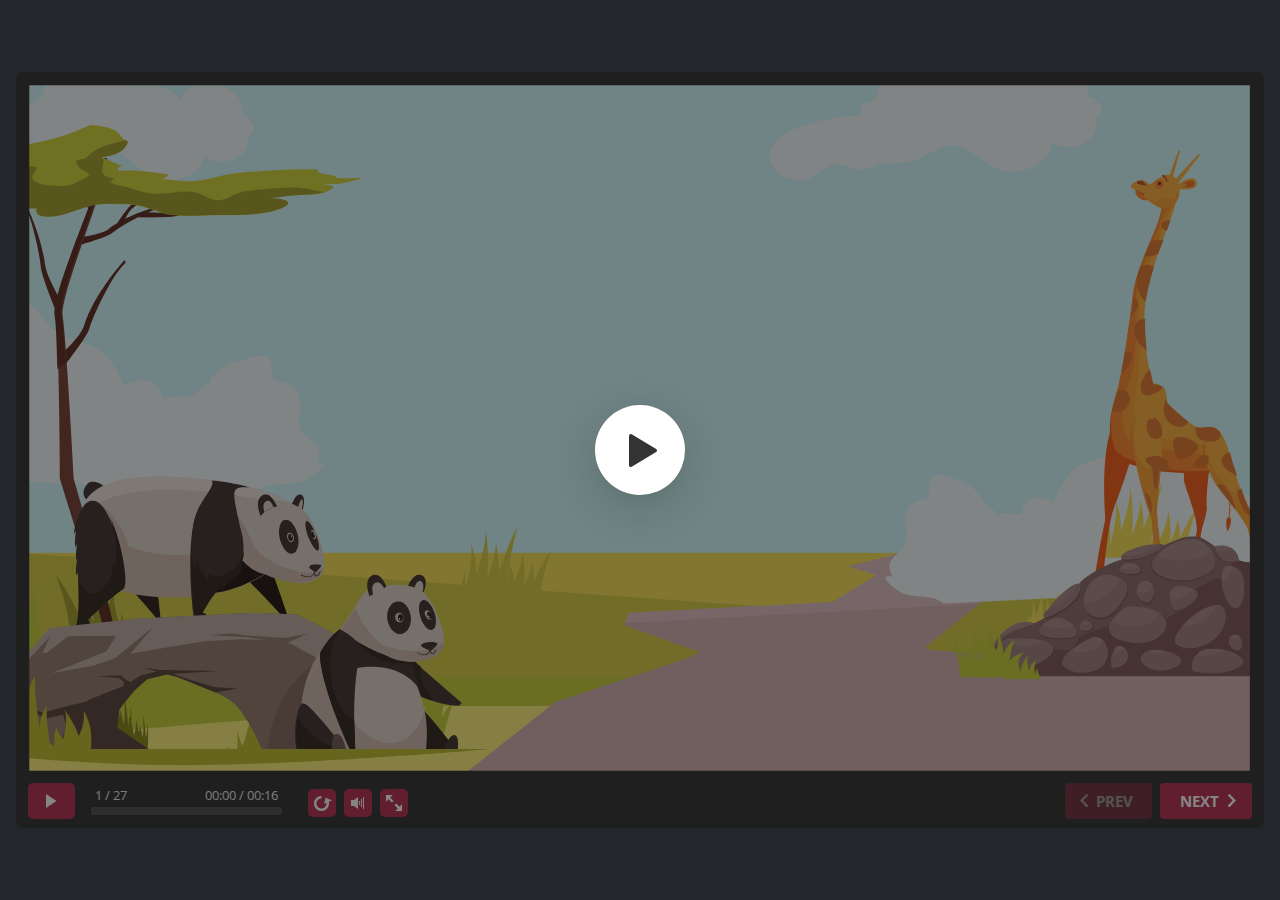
<file: index.html>
<!DOCTYPE html>
<!-- Created with iSpring --><!-- 984 614 --><!--version 9.1.0.25298 --><!--type html --><!--mainFolder ./ -->
<html style=background-color:#444c54;>
<head>
    <meta http-equiv="Content-Type" content="text/html;charset=utf-8"/><meta name="viewport" content="width=device-width,initial-scale=1,minimum-scale=1,maximum-scale=1,user-scalable=no"/><meta name="format-detection" content="telephone=no"/><meta name="apple-mobile-web-app-capable" content="yes"/><meta name="apple-mobile-web-app-status-bar-style" content="black"/><meta http-equiv="X-UA-Compatible" content="IE=edge"/><meta name="msapplication-tap-highlight" content="no"/><title>We're Going To the Zoo</title><link rel="apple-touch-icon-precomposed" href="data/apple-touch-icon.png"/><link rel="shortcut icon" type="image/ico" href="data/favicon.ico"/><style>body {background-color:#444c54;}#spr0_2b9469f {display:none;}</style>
    
    
    <style>
		#playerView {
			position:relative;
			-webkit-tap-highlight-color:rgba(0,0,0,0);
			-webkit-user-select:none;
			-moz-user-select:none;
			-webkit-touch-callout:none;
			-webkit-user-drag:none;
		}
		#playerView * {
			position:absolute;
		}
		#preloader {
			width: 50px;
			height: 50px;
			position: absolute;
			top: 0;
			left: 0;
			bottom: 0;
			right: 0;
			margin: auto;
			border-radius: 10px;
			background-color: rgba(0, 0, 0, 0.5);
		}

		#preloader::after {
			content: '';
			position: absolute;
			background: url([data-uri]);
			background-size: cover;
			top: 0;
			left: 0;
			bottom: 0;
			right: 0;
			animation: preloader_spin 1s infinite linear;
			-webkit-animation: preloader_spin 1s infinite linear;
		}

		@keyframes preloader_spin { 0% {transform: rotate(0deg);} 100% {transform: rotate(360deg);} }
		@-webkit-keyframes preloader_spin { 0% {-webkit-transform: rotate(0deg);} 100% {-webkit-transform: rotate(360deg);}}
    </style>
</head>
<body>
	<div id="preloader"></div>
	<script src="data/browsersupport.js?09F3F37B"></script>
	<script src="data/player.js?09F3F37B"></script>
    <div id="content"></div>
    <div id="spr0_2b9469f"><audio id="snd0_2b9469f" preload="none"><source src="data/sound1.mp3" type="audio/mpeg"/></audio><audio id="snd1_2b9469f" preload="none"><source src="data/sound2.mp3" type="audio/mpeg"/></audio><audio id="snd2_2b9469f" preload="none"><source src="data/sound3.mp3" type="audio/mpeg"/></audio><audio id="snd3_2b9469f" preload="none"><source src="data/sound4.mp3" type="audio/mpeg"/></audio><audio id="snd4_2b9469f" preload="none"><source src="data/sound5.mp3" type="audio/mpeg"/></audio><audio id="snd5_2b9469f" preload="none"><source src="data/sound6.mp3" type="audio/mpeg"/></audio><audio id="snd6_2b9469f" preload="none"><source src="data/sound4.mp3" type="audio/mpeg"/></audio><audio id="snd7_2b9469f" preload="none"><source src="data/sound7.mp3" type="audio/mpeg"/></audio><audio id="snd8_2b9469f" preload="none"><source src="data/sound8.mp3" type="audio/mpeg"/></audio><audio id="snd9_2b9469f" preload="none"><source src="data/sound9.mp3" type="audio/mpeg"/></audio><audio id="snd10_2b9469f" preload="none"><source src="data/sound4.mp3" type="audio/mpeg"/></audio><audio id="snd11_2b9469f" preload="none"><source src="data/sound10.mp3" type="audio/mpeg"/></audio><audio id="snd12_2b9469f" preload="none"><source src="data/sound11.mp3" type="audio/mpeg"/></audio><audio id="snd13_2b9469f" preload="none"><source src="data/sound12.mp3" type="audio/mpeg"/></audio><audio id="snd14_2b9469f" preload="none"><source src="data/sound13.mp3" type="audio/mpeg"/></audio><audio id="snd15_2b9469f" preload="none"><source src="data/sound4.mp3" type="audio/mpeg"/></audio><audio id="snd16_2b9469f" preload="none"><source src="data/sound14.mp3" type="audio/mpeg"/></audio><audio id="snd17_2b9469f" preload="none"><source src="data/sound14.mp3" type="audio/mpeg"/></audio><audio id="snd18_2b9469f" preload="none"><source src="data/sound14.mp3" type="audio/mpeg"/></audio><audio id="snd19_2b9469f" preload="none"><source src="data/sound15.mp3" type="audio/mpeg"/></audio><audio id="snd20_2b9469f" preload="none"><source src="data/sound16.mp3" type="audio/mpeg"/></audio><audio id="snd21_2b9469f" preload="none"><source src="data/sound17.mp3" type="audio/mpeg"/></audio><audio id="snd22_2b9469f" preload="none"><source src="data/sound18.mp3" type="audio/mpeg"/></audio><audio id="snd23_2b9469f" preload="none"><source src="data/sound19.mp3" type="audio/mpeg"/></audio><audio id="snd24_2b9469f" preload="none"><source src="data/sound20.mp3" type="audio/mpeg"/></audio><audio id="snd25_2b9469f" preload="none"><source src="data/sound4.mp3" type="audio/mpeg"/></audio><audio id="snd26_2b9469f" preload="none"><source src="data/sound15.mp3" type="audio/mpeg"/></audio><audio id="snd27_2b9469f" preload="none"><source src="data/sound21.mp3" type="audio/mpeg"/></audio><audio id="snd28_2b9469f" preload="none"><source src="data/sound22.mp3" type="audio/mpeg"/></audio><audio id="snd29_2b9469f" preload="none"><source src="data/sound23.mp3" type="audio/mpeg"/></audio><audio id="snd30_2b9469f" preload="none"><source src="data/sound24.mp3" type="audio/mpeg"/></audio><audio id="snd31_2b9469f" preload="none"><source src="data/sound4.mp3" type="audio/mpeg"/></audio><audio id="snd32_2b9469f" preload="none"><source src="data/sound25.mp3" type="audio/mpeg"/></audio><audio id="snd33_2b9469f" preload="none"><source src="data/sound26.mp3" type="audio/mpeg"/></audio><audio id="snd34_2b9469f" preload="none"><source src="data/sound27.mp3" type="audio/mpeg"/></audio><audio id="snd35_2b9469f" preload="none"><source src="data/sound4.mp3" type="audio/mpeg"/></audio><audio id="snd36_2b9469f" preload="none"><source src="data/sound28.mp3" type="audio/mpeg"/></audio><audio id="snd37_2b9469f" preload="none"><source src="data/sound29.mp3" type="audio/mpeg"/></audio><audio id="snd38_2b9469f" preload="none"><source src="data/sound30.mp3" type="audio/mpeg"/></audio><audio id="snd39_2b9469f" preload="none"><source src="data/sound31.mp3" type="audio/mpeg"/></audio><audio id="snd40_2b9469f" preload="none"><source src="data/sound32.mp3" type="audio/mpeg"/></audio><audio id="snd41_2b9469f" preload="none"><source src="data/sound33.mp3" type="audio/mpeg"/></audio><audio id="snd42_2b9469f" preload="none"><source src="data/sound4.mp3" type="audio/mpeg"/></audio><audio id="snd43_2b9469f" preload="none"><source src="data/sound34.mp3" type="audio/mpeg"/></audio><audio id="snd44_2b9469f" preload="none"><source src="data/sound32.mp3" type="audio/mpeg"/></audio><audio id="snd45_2b9469f" preload="none"><source src="data/sound35.mp3" type="audio/mpeg"/></audio><audio id="snd46_2b9469f" preload="none"><source src="data/sound36.mp3" type="audio/mpeg"/></audio><audio id="snd47_2b9469f" preload="none"><source src="data/sound4.mp3" type="audio/mpeg"/></audio><audio id="snd48_2b9469f" preload="none"><source src="data/sound37.mp3" type="audio/mpeg"/></audio><audio id="snd49_2b9469f" preload="none"><source src="data/sound38.mp3" type="audio/mpeg"/></audio><audio id="snd50_2b9469f" preload="none"><source src="data/sound39.mp3" type="audio/mpeg"/></audio><audio id="snd51_2b9469f" preload="none"><source src="data/sound40.mp3" type="audio/mpeg"/></audio><audio id="snd52_2b9469f" preload="none"><source src="data/sound41.mp3" type="audio/mpeg"/></audio><audio id="snd53_2b9469f" preload="none"><source src="data/sound4.mp3" type="audio/mpeg"/></audio><audio id="snd54_2b9469f" preload="none"><source src="data/sound42.mp3" type="audio/mpeg"/></audio><audio id="snd55_2b9469f" preload="none"><source src="data/sound43.mp3" type="audio/mpeg"/></audio><audio id="snd56_2b9469f" preload="none"><source src="data/sound44.mp3" type="audio/mpeg"/></audio><audio id="snd57_2b9469f" preload="none"><source src="data/sound45.mp3" type="audio/mpeg"/></audio><audio id="snd58_2b9469f" preload="none"><source src="data/sound4.mp3" type="audio/mpeg"/></audio><audio id="snd59_2b9469f" preload="none"><source src="data/sound46.mp3" type="audio/mpeg"/></audio><audio id="snd60_2b9469f" preload="none"><source src="data/sound47.mp3" type="audio/mpeg"/></audio><audio id="snd61_2b9469f" preload="none"><source src="data/sound48.mp3" type="audio/mpeg"/></audio><audio id="snd62_2b9469f" preload="none"><source src="data/sound15.mp3" type="audio/mpeg"/></audio><audio id="snd63_2b9469f" preload="none"><source src="data/sound49.mp3" type="audio/mpeg"/></audio><audio id="snd64_2b9469f" preload="none"><source src="data/sound50.mp3" type="audio/mpeg"/></audio><audio id="snd65_2b9469f" preload="none"><source src="data/sound51.mp3" type="audio/mpeg"/></audio><audio id="snd66_2b9469f" preload="none"><source src="data/sound18.mp3" type="audio/mpeg"/></audio><audio id="snd67_2b9469f" preload="none"><source src="data/sound52.mp3" type="audio/mpeg"/></audio><audio id="snd68_2b9469f" preload="none"><source src="data/sound53.mp3" type="audio/mpeg"/></audio><audio id="snd69_2b9469f" preload="none"><source src="data/sound4.mp3" type="audio/mpeg"/></audio><audio id="snd70_2b9469f" preload="none"><source src="data/sound54.mp3" type="audio/mpeg"/></audio><audio id="snd71_2b9469f" preload="none"><source src="data/sound55.mp3" type="audio/mpeg"/></audio><audio id="snd72_2b9469f" preload="none"><source src="data/sound56.mp3" type="audio/mpeg"/></audio><audio id="snd73_2b9469f" preload="none"><source src="data/sound57.mp3" type="audio/mpeg"/></audio><audio id="snd74_2b9469f" preload="none"><source src="data/sound58.mp3" type="audio/mpeg"/></audio><audio id="snd75_2b9469f" preload="none"><source src="data/sound59.mp3" type="audio/mpeg"/></audio><audio id="snd76_2b9469f" preload="none"><source src="data/sound60.mp3" type="audio/mpeg"/></audio><audio id="snd77_2b9469f" preload="none"><source src="data/sound61.mp3" type="audio/mpeg"/></audio><audio id="snd78_2b9469f" preload="none"><source src="data/sound4.mp3" type="audio/mpeg"/></audio><audio id="snd79_2b9469f" preload="none"><source src="data/sound62.mp3" type="audio/mpeg"/></audio><audio id="snd80_2b9469f" preload="none"><source src="data/sound63.mp3" type="audio/mpeg"/></audio><audio id="snd81_2b9469f" preload="none"><source src="data/sound64.mp3" type="audio/mpeg"/></audio><audio id="snd82_2b9469f" preload="none"><source src="data/sound65.mp3" type="audio/mpeg"/></audio><audio id="snd83_2b9469f" preload="none"><source src="data/sound66.mp3" type="audio/mpeg"/></audio><audio id="snd84_2b9469f" preload="none"><source src="data/sound67.mp3" type="audio/mpeg"/></audio><audio id="snd85_2b9469f" preload="none"><source src="data/sound68.mp3" type="audio/mpeg"/></audio><audio id="snd86_2b9469f" preload="none"><source src="data/sound4.mp3" type="audio/mpeg"/></audio><audio id="snd87_2b9469f" preload="none"><source src="data/sound69.mp3" type="audio/mpeg"/></audio><audio id="snd88_2b9469f" preload="none"><source src="data/sound70.mp3" type="audio/mpeg"/></audio><audio id="snd89_2b9469f" preload="none"><source src="data/sound71.mp3" type="audio/mpeg"/></audio><audio id="snd90_2b9469f" preload="none"><source src="data/sound18.mp3" type="audio/mpeg"/></audio><audio id="snd91_2b9469f" preload="none"><source src="data/sound72.mp3" type="audio/mpeg"/></audio><audio id="snd92_2b9469f" preload="none"><source src="data/sound73.mp3" type="audio/mpeg"/></audio><audio id="snd93_2b9469f" preload="none"><source src="data/sound74.mp3" type="audio/mpeg"/></audio><audio id="snd94_2b9469f" preload="none"><source src="data/sound75.mp3" type="audio/mpeg"/></audio><audio id="snd95_2b9469f" preload="none"><source src="data/sound4.mp3" type="audio/mpeg"/></audio><audio id="snd96_2b9469f" preload="none"><source src="data/sound76.mp3" type="audio/mpeg"/></audio><audio id="snd97_2b9469f" preload="none"><source src="data/sound77.mp3" type="audio/mpeg"/></audio><audio id="snd98_2b9469f" preload="none"><source src="data/sound78.mp3" type="audio/mpeg"/></audio><audio id="snd99_2b9469f" preload="none"><source src="data/sound31.mp3" type="audio/mpeg"/></audio><audio id="snd100_2b9469f" preload="none"><source src="data/sound4.mp3" type="audio/mpeg"/></audio><audio id="snd101_2b9469f" preload="none"><source src="data/sound79.mp3" type="audio/mpeg"/></audio><audio id="snd102_2b9469f" preload="none"><source src="data/sound4.mp3" type="audio/mpeg"/></audio><audio id="snd103_2b9469f" preload="none"><source src="data/sound80.mp3" type="audio/mpeg"/></audio><audio id="snd104_2b9469f" preload="none"><source src="data/sound2.mp3" type="audio/mpeg"/></audio><audio id="snd105_2b9469f" preload="none"><source src="data/sound4.mp3" type="audio/mpeg"/></audio></div>
    <script>
		(function(startup){
			function start(savedPresentationState)
			{
				var presInfo = "eNrsvf2SJTlSJ/oqSf5z/8kK5K7vWRZsYLmAGcuuMeyucafHsJzq7K5iqiuLyupuerEx4zV4PZ7kukuKcyIkRSiUJzJO9Vj1QH+cigi568O/5P7zf7t9e/uL23+z8EsUqMSr/+bNn79SWvzlK6/sf3uFGgDtL7VC/PPf397dfqKH/8/D//Px4eavHt++//bmHx5vPr15uPn/Hh/pD3+8/YU34u72ze0vtKJ/vqaHXz9+fPjVh4//BAgKwVp67MMPt79AAebu9nse++3T0/dvPz38kx9gEP+EGr37L/TUw+0v/u32Pf/td/w3+s9PH79/uLu9v/3Fr8Mf3H74QI89hf+kRySGAb+5f/f0EH4O//b73/z+Lj79/mn2tFp/+sP8adn49qfp09B4+sP608zm+eFv5oSY8HCcifLL7+YP6/WHf5g+7NZpfqqRsfz0Q4WO5ae/mT3tG0//dva0XX/6h+9nTze4/OHr6dNpCy8+/WlGtxX12abHb7+b7WA+Q0+3v6ffP/Dv9+Pv7/JdcHf7kbfL7e/Drv+322/S5vj9OGw8jf/57/9xOo+fpufxb+iPUZtI5e3X95/uv/rjp3dvv36A4Z95PV/nv76Oy/wu/T68e3x9/+7V4/t3P81f/HpCsgjEJcL/dYWgrz5+9f6vHscf3j/866ebD/ffPgz8+68+PX786ea3P/3i5h8e7l+/efh489f3Hz78FMUAMUoTBWZQJF2EQOc9GO/DuOL3v7m7/ReeHJ6Lr38biYPI8dPj9++/ljx9b9NE06dY5Dx9+Kj/CX/rlfG8hr+lPwApBuOdV0p4sN74O0A1GEAnHKLV0sMdejE4RRQYp7Uyzt15GKyUEkm4Sf7J/yYs76/hTtD/4O4VCb2BXpbaePqbpw34SskBvPf0CaFAC8nvfJy8A0oPCoUAqdBaqdQd/[base64]/BWAHQ5sU6ITRvAiT81G8Ur5x4uSHb2lCMlYcnUbvBAg6knHjK/qANcaBhiCc/J2XNL+aVov+1MBgND2inAhcFafCDBYwnaFXJAodHXNnw8rK8PiUfJoRrRwIC8oibcE78HSoUNKC0UzRzOnZOqjPivjZ0+XDU8LzWfeCdQRte0VWsQWS/0pb2vTGJ1lLv2g1aPpzaUBioJ72rKJHXRTmsiQf7YC09MYJwwvPPCgYUJAER5K6hgfKeChfKd+YMpKLVklkW+uJriA9+H1HrCmhxp/[base64]/JjoXwub7WpIx5O018qX3OQ8+J7jgPPtfVGk1bV8tZuKbNQzT+rBGkHIjyLTxE42+bevC5stbsWzaOA2q2mgy5n5IjNdhkwoe97Zz3yQvZIFqxx27yhWNNTk9zM9nuMwH9dtPmU+1zTa2NbUum6BJtX4qXdol8rqs10bzBl/jMuDBFoEa2JCwHUMir024rC+zc0K4gRhCE37SZeCc59CBAm+rJ/k2K7Mdg/NdLMeoYqP+32+9DsPxrvvwayBMlrxRI1HAQ5PeR7/TcU3jugT5Hv//EYW2al3BxRP/8n+EPfzVGt/E23kfMByCLEjQzJ1gGWCWfP4BIAzyVYfPTmDS5EMYN/ybiX2SmeEvGVrgWFHGu6U+BxCWta0nQwLP1EP8lkcUXVI/TC7GnMuR9JgLTwEgHGCViiyKT/oD2lDDe2ItIslWSVBpZ06ZQRukWSSr9wfj8RSS5KkkmjTxy3SIJ0x+Ms3oRSb5KUrY1WhSd/yD9BZetnKwQpRIReuHgiMpH75ZO13dAT31z+4sy/szvFr+ufAjTh/hmkl4twtdzxuwKYwuzC4NPh4gIIh/ZPG9q56ORbyiRw/[base64]/LPw9GOUvFHuwoSQ/HauQkk5HZcxro4d7rnzPOh8Ep9knEWIszgI5fkvjZIOjFOTx7d8TO34scfpt8jomSthfr62KU78lIM/zh/f8jG148fG7UqcFDs2C/Gel7TLDoNRywJ5MuSrXWY+O1OlKBkjIBWQiNEtiuZq/0KBV7OedD5Ey1bNGLiQJFclKVuHIx0x56sUZWK+RdFcieBl1oUXVZLmqrDtGor9XEMPVYoyc6FF0twYEZeZFx6rJGU2VdtbFft5q15WScoMzxZJmVl7mensVZWkzDpvO9BiRwdaV0maezAtimBPOelNlaLMjdzTNIkptW/HZM5fByPlTMVv7s7xOFGPv4kLw2G/+f0YvgyDe3fQ4Fgb3B40OIyD8+w/hYTapzf3Hx54SP7pV+fs2jhRgYLbJ/rXyQ75OCbn0t9/CH+P4UplAh0xafpu8h04fweWv1MPIuFg2JGsfhfP38Xu79IZgqUPy/OHpyIt7H+D9m7MA+fo8f/muQszH/7xu/jPb+I/fnyMMxtTm8d0bgdlOjdW07mxnc6Np3TulL9dzed+83jz9unm22k69/99fLz58e2nNzffPfwZ52//xf37m58ev795f//dAz/wXfj1V28ef7z55funHx8+8n/+Iz3w3f1PN/dPv+OHP968fvP23dc3P765/8Tv/HRD1L3jf3v78ebD/ceH95+ehmkGuBlCBIkUjiRNZbWpZIA/PJYZ4KaWAf7DtwhRaPxWqDG/jzxU+kuDo8XmgNqdlpy9TXJSxYshfSc9kaGVtCKkAHKCqOCLAWWl8aSlrDFF6rR3g0J6WIfrE84BB4GDlSiNcOF6NU/wA+MHYY0leY4m3D5YOUgHXgtpSRVab8uk4zMjJHMHku5KeyedMxbvjCIavQWQfNUR0wdCNhaS0ai9pUGYWckZuw5Je/LtUZGpCPNsGEk/qTw1UYWrFot0YEJK7h3y7Tb9pYDsCrIsTJlpPKGcCHWkkyTolL1eUi5FSF9SSIcw5Ii2KU8XnKcMJqxQDjrPWFqlHEROuvNt0vMUuDbleRZcjfIi7W2dcsgoR7CDctO72ZJy9N2UwwbKVR/[base64]/VTZ5lPW4hfZ7WUt/kHXsl16CKNDCLRDp2IYUJ9lRDjmyjWHNwuRrCQoFqnUlEoC3KpIuQxEC2wZi6XOp+qZ0lL4J8/[base64]/RLqKPnz7b5MNFy3uSULvOSaG2rcm036IOmZS/bNUh0wKYvXWILwwQ2eQk6ZAeTl5eh0hRcdKQdo0R5GJyzimdOTE3Sbgqk48IErPBDFSbPB3mgL0+5YiK4NPHCzptkXOi8vJhYpRlr1bGyFDKOzJiwWrkbFM/[base64]/kZNZXe42TrIoxzonrrC1aBvQGTnVhtc40blSbHOi59ECt4ETO3cI1/[base64]/kNVdgxMZ7iSib+HOYmtlRWJkrXbcV1Zk7h6us5ErduR7u5ncqrJREb6rXCwJ3zUuKsJ3gYnCPRQ204TVk56FcbecdDbHZwZj+6TbeVR3nZPCPZR2y3J8bruq8A0Z+YSUyFiKtnzK5Ygx5Lae8kmV3OZTvlVe6VytKxZ464xIzC822gsiC4yv5oKY+T3HChvkiPjCM/R24KNImiusqAsAWcDFiVrTr3wnBOSbOBLuCQyNgY2IV9pmp6rYghGu+RdcGB4NmgBvpMJRPPn3eRBeM9yYs0Q3OXMeFHAVtCUXhPQp0KEhB2W2Ip8vJ+Ur5RtTTopYKV+EONojSFZTUL+SNhd7hqhHzcdAeORSnH3hO4Uhd418LBlwuGTprdPZM1oS28qFe1/Oi1CaA+AWA1adqwHhzV4p3yiLSevpLr8+1R3M81dqxZi4RwFh/nnU58/vWdZRjoA0RzZ+GAxZwu75yWvqtlKHmHMmx+zEecHPic1UUkvUkJktL5vbWfbIhAQNtfzyMwk75tzP0kCmNatQywI+kSDSLGg6g3SyLiMB6yRoqFXynknYMX91lpdxJkGnWZCWAYmFnJNA302zoGgegGTjZTSoOg1pGsZk5oKGPYsLZrkS03LhVJGMoEkaFjS4NA/[base64]/yBwHIzdduKm78zL13LJ29rmS38exkWdbH1OzuT48CSQXxiHHWXqDF+CG6Ln/J219DnQiwmtn2nWru1o00lVJcmleaCKkPbhwVfo6SWmWvFLOtasNd7VplKiS5OMsIdf3ujam0a6CQ0GdJJ1IIoo8tpGf5kbOZbpV1WQZV0FEksBw0ZE8tLxXyTpJaZZQsTZvbu/MCLpM/StVJQnSLDFQkfD+0IpjpeskpVkiVexBtyG75kbSZTArylRJwjRLyhhFi3FoEbSydZLSLNHO8Gib23tXI0q5KkkyzZKh7SolHFqYrXydpDRLxnmWTE2wtV1lpRZVmlSaJmsU/WVfwu7JL23GwTnIbmKQXWlJW+hljC59zbHV0WPXKvT1WSe9bJ26qhTJa3nQ4LqvSF6da8VVf3E73zTXa9D1+bu697tcA730XXP+rtm/tp00blnbLqu17bJd2y631Lb/zc39d6myPZaz/3Tz/v79/U+hKVnlDz/RUIt/+M39d2/fxT+t9TmbNTPDwVkX7xn5gnljJTuIhVL2uHu+VvaEUW4HqxTE5jCWlKOP18Gx6w39MNafhaxbCQO5DFqSHxNq3Yo7T2eHhGgbr8dfAXAPIGU56SrUlBU542xvOnOGq3fIXXxI2bo0bNnEbEK/hcEi9xSKGbiS20lxbokTTqYE8ViQMG3+pc2gOS/glMdVL0g4Z6lwblnCmOFoUxipWpBAilynhBF0A3KOHBkOZKsL68oeZhM+uO2WJk0bUtlSW6yMD1VkWrfYQMjau7TZwDLVeo0Pl/FhGG29sR7ER4a2voURTueZZZy0GVHzDLlVRnzOiCVjlB53alzPKiMZQPYWRkIeKVcjaC0tbGJknke6yke6Lz4zQvtlkLSYMPYpK/[base64]/hj6rSYt0aXVZk1omeH4Odaglr+iRqtSy1mkTEjIrCAirUqvkxPQavgmN5HTc5QZG3JLhW2cEK6d9bsHvuSQVQ2t1Saqqvc6IrJz27JAsrYiN/yl7loRElydNbtT+S5Krdos+F8AlJ7rf9q2e93VOls77Aie5bifLLngja5zELocVVbLMiQ7p7+ydS06A9hvWJLacLFVJjZEfvi0Y0cINymqPMFZWL8UcTkVtm6MOk0KlzWGHcyL/atgBy7gDJx0TladKlx3jDrNeVpviDhM8hzXjF2thB5IstO9Fkr4/j7ADlnEH21yP58cdaDkQLBcHb4s7bHdzsRZ3IN9yLFmRbte4w6yEalPcYfOSyDLwoIZ63ORzjDfIMt4gBzqz58/vGXDI/ZB2wGH7OtQiDq0z/[base64]/yUpgw2iubnikpzr7LeuyAzcb9OKVG516myUkQbIjMVdIw30tA8VwLtHGlQRadDhjCzGF7qsRD3HDZ7crjXiC4U7Wyc+14AInlPBnYj15ww96Afam0SbFglFBxlfiGH4HZKHwi62MnbQmrSNUhEcrAQskwOS1tQTOHvJxfKe9qWPBeHFuchfKd+YXqOX/iyDRXKdDct6BSEtAjT7P8AAcBzkIEU+0LkDGAOONEHEmqOFsAFovChJd4a24AiUEtIzEJGL/oWXJrRRLmAW8zfKF6Zs5EoQFC+3ZcTQcTOKwZ5PGbBP7hwdm9TegLxONdDm8tMS+TlAAPnXtFBCR4BFF7qW48DzZDj/nwHPcoCA4pXyjUnQSlq3niXD91OaDiUtD59lu5gnQ5aGDiDI2/[base64]/JZpsUIuSEvpliTzzBWBaKIrXPCfIIvi5Y1eNoaxMkEy3tJoZObAwGoTJYHZX4NuCVYhQvXT1VXlhR3zglrOzqTXkbzSlY4WQpWLTPy8sEqEEV4nZ1ZS96OT/51hRM2eCXvCzcXXcucjAZvR2xkOSV8gZNCvQszxP5+KTJd8LGoTJYZSYbWKVil24wspSAvsFFE2IEhU/mFsdFNhRG7kOGzzIiO4Lo94UNXNAJa56QIsktoHxLdfdxfPsMHyjx9w1iJ66wspvisLcoLp/[base64]/rxdG7wMA2KSAo8MBmYutAW8tPL821c4xUGax6Q0zUcOkiPxVmLtbou87bl/8ze0vykA4v1v8uvIhjB8CMpZmAfTwoSKqXvlQ2NyR2vDFx/hBET4AF82Vz/5amrlh5OZjPOs4I3PA9JSaP/VqPi2DSo+Z+WPZUyY95dY/5mazfKJrOhu2Phk6TQbZbZoD6c0TtCd8ZX2BIC0QOTykh6VpkbQnmqWvU5RmCZG71ECboj3BLUWVJEyTxEDhlrH9W9BPu4JdQp2mNE2SKLKkPo6Bo3qqFPdN4YEjTTSqdaTJDoWHmlXqTfGCMQHiGEZ68YfiQ0Fddas0TxyeJW/hWICoWfncFFE40WQZD/9QfCioWxw6zZLlZk7tDb4rPhTUJbhOk+RQkZ9i4FCAKKhLcJOmiVxi2h8KD0WIgroMN2mePDes04iHQkRhXYjbOE8kAK2TZ+DMYzCisC7EbZwn8miQPM824Ni+yJp1Ie7SPAFJZYUnPOtjUKKwLsRdmickG5+2hz4UJmrB//JpniT3W1Bt/Lp9caKwLsV9miiFQpJ2MS8DFFUdXLI/EfH8+CriZUCqsoKkM5ggcGoRj+050VQd65vWh+cwOISOKiks/3zH1N3W4N22zcG+XmmZaMbvFr9u8Er5jnqSoGbDh4qstcu80o6Jgj8sDxTrnGPAz0UQ3Bymbebt6oCiq5MUFwMYPFgd6n+irxIk0xxxyE6DO9L/[base64]/jaPmuECNUpMGnxOddJKn9MvOGpUlYxISnNC1rLzWEP9e28rJJk0yxJ0vnK6EMvF1WdojRJisdAeaRz53WVIpfmSNMo55aaxzh33tRJSpNEfpEx7SuzXZ07b6sk+TRL5LWBad/A7urceVcnKc0Sp2Bafax352sqyXNlXyTJewixuSPvFYWo05SmyZFXfu5dd9DNooAqTZDmyStiHf2xV4sC6zTFedJkSplzd7uDrhaFrNKEMtHkLYr2tcu+V4tC1WlK8wSW/te+xtvVxZsnq59pSqagRm5GZ/BQH2+edj6hKc2TRGHbN7C7+njz/PEzSSpNk/R0ito3+rs6efNk8AlNaZqU4ctqc6iXN0/rPtOk0zxprkHx6lg3D6Aux5PZTfaro3HwZVwtqGYWAQ5yniAbxr7sYmvzNVKe6d2gavcZgSuOvcdqDDqf6ieZ7gDjXA8idtYle5yEJ3fx/ri0arWPqR0/9jj9Vrw7nU6drm+dEz/l4I/zx7d8TO34sXFTh56gaV/Xeg/BJHvuZfv/2ErzIZjkyb3s6K46uj5odN/X+8ieewnZ/t5H4NVCjyJ3/q7r/67SZuG7/vxd3//dkDFS/S6I84eTctq3qxKKsquSqnZVUu2uSmpLV6U/f/jm8ePDzY8PN98+3jx+/+mJXry7effw6T///T+ebl6/eXj9u9Ab6ceHe/rHx8WOSfz7Pz5+f/Pd/U8390+/u/np8fuP9Prbd1/zs98/PfDzbz+O37l5+vT29e+e/mjaaMmOLdg1mYkaxeZOS7rWaWnMM/9G36finFdk7w1shEpvI7DN3Ss18BKS7yWM88IZf0eqRg2Gm/[base64]/7h0m2CNJP4kIpss2I9dmlfAf+SvlG1NY7ZQrfGaF5p62CTkIfAcZcK7ICx3MBMuCFslrMnbI//PWc3W0D4iEnnbbafqK4i+aIe+dJt86FG75u1cWaIIlbWBMkFBFka2hHUyeCjcEZ1iiO/qGYMgeT5qcnTBb6Swz2VxG84SjTohvxEncrhOMOJR5HSQxQn6LpCUnAWp0rYKbgSQM/RnvvQgbRb9xwZRIBXGyhDrgglaavjCl9ArSL7RC5FO6WK9a6SwzPSaS8+5NyABmmmqc2G5OiKwZK34DJ7KPE51xIoUeDFegShPx7WqcsN1tDHmp42FqcmJDoempvlVuWRMRitHRKEgHZZ2T/JzQId6yJlkN95Y1YSyJSanuljXh+vXNnNicE5K5GkgxaB0xxmqcYOBkxOeiX5qcuFCNTsvoMVS0+k3nBHs4yVUjPRJ2F8jxDCydk7PYcdvOyQxMf/M5OaMPrvLhcz4cBslFuyv2KajwoTQjm5yA4tpMkM7EPiZ40d1WJjDXiYof16hpKVRUEouLcerQIDcvhqQPA5IVtHUtpvprnZHcSFFKDeA058wzehXUTrp8BiOpRcOIablFZrmOXZXKESZ8WNM+57b7nCeJRfLckRoBt7/EwlyzK8+3s5psTm0iFEFlRUw/JxEfi3PtyRSUuGlBegQW5opdow9nJOEDVNZD92sQEdZDwmhXbmADc7jwVS5ypa7JQGyJKyJBdDJiIgrIFNe5xYgvUEBWGcl1OhHR1h/[base64]/6rKvLFzSW6NLksvHNvM1u3ZETaXkYgApNNMe+ajLg+RmzhReWKsLIiOihCbaWVEYVtk5GYNYNscoKDmQParjLiCi9qAyPPdgcFEgEM4ec3C66NAtgXXhQ0dxa67p2VsMMnXdWabJTY4WuMqMI/96q9IKbfMBFhm1T885X1kB3+ucp1uma/[base64]/Zd5+hCsaNikG/GhhrRP8tTInNM3g1+FeYQ3C1OzOBxo+nLd+r5Kfk54dhq/KyI3w5jq3Mj5OeFYjthpLig5e7zTjma8DFSQu6tp+kOiKUiCllSSVKTgaVCzFhxJg2XpLkTgH0hm4guwZf/VlnBxlGAQufaDBJyCisZGeUbxQslGm89H+rXGY5m5LZE48WYPcX5mK/XsmJPcDj0lQ/0z/9+8yqgpd6Fv9/[base64]/[base64]/PemWbOzv9zHUA5Kzvgo+XU5RkNjlR3PXYtSjas/pWYpWiJLORIwBWqBZoS5LZ9Dhfi5g90PHmFKlxbGKabBFsEZRENs0o0eP3wMbL6UkSmyFkOGu/RVCS2KFfEv2+BzReTlGS2OTrS7ZTWxQliU0HU/[base64]/qy7AlUpHSVpCSylbWSEYQPRQVSpkpSktnKI3KbvUMReJStkpSEthYWQLVRn3cFu1GuSlKS2pqsC76qORY61FdJSpJbc2WqaeOl7IrhokWVpCS6tQZHfqQ6FC5FQ5WkJLu5sS74l4iBz+tnpwNj7CYpyWacHPXU0oxh+MjjcbgH/v4IMTHCkyw/qCo4Jg2aLwhdq9stI3BKOYb2x06js7XI5uYR8Ta7nXBdi7PrbYXGK4y9xzjV2f7+NqAn3P7w9uuHRzG/k9A1OW4GHyAbyT8k02kFSPiySa5ZI1ZEtcbdRjhP4WBMoGWqVHZ3+AUb5+eOjaPPtufLwsPEe8AMnUbro0bH2ujmqNFlHzYOwAQTBtbQZnS6ruW0rAV8GZx8C9vfIh8Z3dK35ORbshcFhxMUl9B1QE2+rHIUHMv3VA/n3f92AtNyfk1vAc9JoCFRCcR35xbQG/rlT8Kf37x+fP/p4+O7p5sf33796c1//eo2oIbgh3/96vbmzcPbb998ot8ibogNP354fPr08JF+jKA6b7/7FmD48P7br27/9E+I3o+vH26ePr4+/XkYBYbvPih699NPHx7oT8JvX/1x+O2rP/7TP0lP/Wl1ksky57b1BrywPt0LGTNII8PhT5A8f336t78//dsvx0XoBROCEkxIV8GEdBtMSG8BE/qbpylW0Ff0vxvGBXr97vH7r3/if3v6/v378C8f79++n//yDx9/urn/ln6++er7/1eoXy7+9ub+083bp5uPvKZ3N2/Df/zqf/3d3/3jCF/0R+Gx+w8Rg+j+/dOPK7hFUwAiM5BpGCK7NHdkRsAZgChHFzolo2j4+gQAQ0oXJZn/IQ2B0+OkIjVsMCQwxjI/+o9BWmW1TomQoB3tDQ+cXl5JmiJrajDOcr0JpzQyII/1g4rpZ2OW2CxnDRhdQ5EnqDCAFd1pHMgqQqJU8E27mmO/YMaEdJZUGqMdmZTjF7AhkHiKjbCc4yTe3oxnFZJMT1VyWxBTIjTJKZuziQUhc048nS6HtJjxcVfhJNUk9yGmvHBNchSpE0YUYHNJYplGFyOpTuNUJrcFEEL1Qb/onBOpBgta24RbVGPk2TnPlSqNlbL9npzn4qQr3eZj16qAfdBSbM6GbZ/1hJbSVVkWAVM6gEYiXsrmQqboaE8Y0WAGx7dxyMhncmVBnlM1UyuR2xG+ZsqH9APSvoITQlb1pD+jeH+pTmPlpPfUacT0pSknBpucxDqNntIyM68iRbc7sAXkfFjd3lnPriw7p9Jvk1nbq0gx1+va65c8Ii+F8IS5VjeMHNM6ItiN/RKLNLogU1KRxuatVUjfAOYDmgR9mG4u9cPB0n96Mj2jrCUnbCBl6JVLaeJ3ZP0ZrcmSIqMyZOIXnLiBzDxl1WhSkhHpB7IEx/kpTMbyjeKFAt1iwgdqPSBnHotTAr0IRVrEmZFhuu+AxIElpUbWX6xJ4HIBoO/T55N+LPgg88Rwno6BgIzoQrmA0LR9JehY4JMzUrxSvlEAK8zOCC2gU/[base64]/SjyKwSYoED6ywJX2ijYfHRCL9PdD1+BUgtVaA1kJLwAdWqVO1jpXQ5FYRRGDASTvWFQITT+klWY4Y1JtmtYoFVEVZVnI/dKJaKdErNN+pTkQgjQ/YYcDFviyrOi4XY0AExaEC7nJU2dXW8vg4Jfl+lONYbmTMEjlXMRYJh1uSAf5c1gEsRvQwgX7CE9IxNvgZbsAFPIlIaE/GKfIbpAJxblk5PkQIy9mHKo8whCjTOt8uH4+otvRxYcaoIOPPL4gpWrxkZwOpdKxlZ8BnJ7KVTidjHBAxocry9GJtuWX0bZW9lQHckJu3dKxGkikWMRkT1R4eG7wrVpLvR582xyzUq4IiOLA+JzWjzKiYERCP2KmDJNbg61ZZEQH7M/Nmyo3RpRg2DDrrSLjMiJIF4fjeeCGp/iI3heETovCZXKttUD3nLib6Q3zqBg73cZGbtYqhc2z8ewwaE+Qpy8MqnM9rkyTj+djcfSc8U4wDi2LQKhu7atnHo0xlmvdzkejuCRwOqg+bgKbUNU/d52hc/VNLhE7Fadi/6Xd1I+F23Vd43tua3ThfgMjOK3bUp/bQtgiDm2DqiAradEA2RPMsKG7t6o8netudIUR4tXgaERIyyOTp9GFTeOWLzNXEF1kDzZNrrxlfjRKPnS/ERIBr89LsgktqMcIMbkGl1hY6CUnnnYKp2iS75ACo01OMMRiu5DaIoLuVuVnoLDRfXtvPZsTNQIq4TZOMFRcROiVxt4yxZW/lbnqKDlxz4G3Z33WiQPYE1I3tSv/TI8XnDwf3r4LY9L1cVKoc77QnxvrO574HqCzdOK3+k+muPNXrnlO9rUSd4JsM8Wtv4Hm7nq2T4uW1jCCPm4F+d1qopjavf+6MtkR5X4ZcXm7tWtcYe1aDpCQfncqdagql8I+J2LFPlSX8JXBedwsfIsrfw4Ltzl5brMXjsgy9JXdDPi5NRhqiyt/CU01ArL7ZlZlNsom0LkeG8Xmmt2RreU9WbsR/SzdA3JEIfWzY7h+dn3R8AVAupAADXzLACRUPU4uZgWH31FakgloGMiFGBADceMMOCR+0NOX76o/lW862qGGcwy54a0IwoLBK+jP6ZUUwC9vRfkV2tQjGCB7uyRtnDXKhBvC2XTk5oFj3W+nXROlJWuWSPDKYDRr+CqHS8PZDIlNE7kJIC0wfdynMXIBThOoGO9Io02tBmmfK94CFkWEnM3XtXilfGN2hZLrop8TnKCVnxXx2+EEbW7L/[base64]/rKUaXsAkO1aQ5bbXDVobiugbhlLL1V/Lfdnx95WcLMydtSLrZB6iRVyc5ZsTWJocuEyW+/YYm6LHVTtXN6+z4x8KST//AvJJwJ3WkytOKsvWC4OlbMeMsDxZ/ghPRsyFbm2XY4XHFAdPaA+ekBz9ID26AHd0QP6gwdcsL9fcEA4esCjJQ0eK2ny8vEjWJSH75qjT748fBEXts1L2cXn2EL64ggDAtFOJsMBUJkLQo/gbzcNySgmLpkKAtCrC6KdWdMJaRYiQxUyPjuQs/2N/xXO9z09Fq45uloKlnS0W9kXTV8txUo6mp/si6avVJWinuYn+4LpK10lqKv7yb5g+spUKerqfrIvmL6y9eBWT/eTfcH0latS1NX9ZF8wfeWrFPV0P9kXS1/XI5Jd/U/2xdLXUKWoq//Jvlj6uiaxsa//ya5g+lpWCepqf7IvmL5WVYq62p/sC6avdZWirvYn+4Lpa1OlqKv9yb5g+tpWKepqf7IrnL52VYK6up/sC6evfZWiru4n+2YnGFGlqKv7yb5w+gaqFHV1P9kZTt/URLbsan+yL5q+kVWCuvqf7Iymb1SVpK4GKDuj6RtdJamrA8rOaPrGVEnqaoGyM5q+qV659vRA2RlL37gqQV1dUHbG0je+SlJXG5SdsfStqJK0tQ/KZWOr6rW2zG/BjrwDzvNWW2TtPSXyimPvshxfLqA/wwvoyd2zrN49M/JZ8k0N6Q6cN7vOMYkytO9NUeCuQPsJXntG0wVBbryt9KNavarYh6PV6cOcwcbZOq93QLVeFmeTvQKzKVqO/4rPmb7OCbwwFC7+UEbKjv7kQrDv6MMf0tGX/uijD5/30Zf+cz/6cNSB7JmKz3uk/Oir6tF/gfYdptI8xOqDRo+VO/no5qjRa21b8CjeY85wPvpRvMf03mx0BUeN7mvrbo9ad+xsWWMmnVjMWmsYI/h/4gx0krKyzWJvGDv5tN33027yaddujrP6LT/5lt/SaGe5HQ6K87diZl5Pox0uLF5qB4ST1kIIvV+WXPO89OVJoyHE/uZAqKc0p3Y9ne1pwnpm7WlMtT2NabenMVva0/zq7fvXDzdvP/3nv//H001oPDO2jLm7+fHh5vX9+5tvTy1i/u/jY2gk8+fff7r55u3Hp093Nx/ePdw/Pdy8eXj34eY7ev7N4yP95/3Nm/tPf7SlvwxD/[base64]/TWybU62VQPS2Qa1QLMU3TQnLNppS4ByrnWGn7hGtMuJZlTwxgaRsp/uiD17BtSp0R1gZ6wU8Xxhg3KfUU67v7lLiPKsm8QWynPA4BrlGULwGuEgcsq1blKOeT+PNuEwb+hR296gCgy4Vcohp9y2dwti95y7rKVKVaJA0URllXTMSSdBSqSDGfGKKjKFNmQn5RFGloS5EVbTftBVmcKIg1s3i8zotsK1JTh3cTc64j9sIdtHmCR6l2/O6mQz1vkcF2mV7lx/WjqedlUamoDKyvloOq5Ie4vrQBLpXKWA87NrZLuwTzaIQsiVpdWuQbLI4Q03C/[base64]/cGIGqrIbqZSKaU2eo+vZaLBhXC0zkqpxmP4hcm86429UmmVvhe9okEgvT1rVWg7ZUr+pAESCcLY7wpVs2ld+uOmSuykmKNoVVNHbHHSI3qsAQZDkh/m41dsuQywIjhS53ecgFnK7YiJ0LkozEE8a72ttIlIUyF6bJSFqRIurVXJAp7P7OC1IoczkL81aZ6NXkKVw691hbXGxX5bJU5dheC9FvWGHcVSrBFMst0qprU+WqnOiaR/[base64]/zs2Wes72jCo5vWrqh7mhSvB4iJTuyH1RWWKCooX7zGbduw60V33mMVFpot1LmPTXFmZ6Z3MpMtuplxxkSlEi3Kpu+0iVbGLSpen5zbQF/eYtBHW9snzQxrT3hcX3dH74gZTYXObmP7ImAiRsbnhU6ZEKNi+TXxxgWkUVynCmdCS8l5f35ftUi68B/SysNAkOcbLmyTFt3sCLS67BVy5Lt6yRYqbSzqPvrmteyPANuvtedm2Lq4uQbY2h5L90Qc/jzDWtgdCD93F5aWGln4E071B9NwNQVed7h6h7XMdackcaRB+QQhxVY4sBQ0XKC+in0Roi/Jdwm0X3V56XwTY/[base64]/IuYabZre2vV3d0FVoq8XTrqg3Qxc7+6r57NB51epzRyFcFWPjbuqyKFl6ODrfOB/efDZ2xs4aPnfBT5vG7L+Xhu6H+aGbJBYHWcjyK/12nR5IPkVR8fKCIf0+vWtrTq4kMV4QmRa0NnAh8kbVK+YTIau2zdypXSzlZjkQdMGq7NyjNdpHPO9QZGFjymJT4K55rT/bU6N54v2Xh+9EXRXlQKYiyjxUglGLPEROFoS2gx8ez7DPT0Ga2lhQ0HZOFCo8YHX2j4mh/4M2mXCZWE559Hv0wosp5/5g0zq2WOEziPqRjeH6W/[base64]/[base64]/LBymrFCVx3cQyf4mWD1JVSUrymg6aodOjj+z5IGsCW44Cm5wdLbyDQ3s+SFMlKYlsxfXcwttDez5IWyUpyWxlrWTkhkN7PkhXJSkJbeWRCEJ/aM8H6askJamthQXGhDi064MSVZKS3NZk7/[base64]/WqSpFJFPGttNaHdkP1ukqRTRRpI4Wxh3ZD9aZKURLT1gIK64+Mi3lbJShJbMtY8Qw9dWBczNckthklNl/6M3z9kXEx76sUJYntQDOC7pHdUOdp/WeKksR2wW3Sh7ZDnaftn0lKItspbUHaQ/[base64]/mzRh3bGRWqmRY2iW8SAkqjNce2RoVqqoVN8huF9AqdOzRMBtVUC5sEOIZ0f+/NoXEyqCZb2CTBSVKSGAA4tj0qVNMtbBLhpN0VSMQX6o8K1TwGRg6e53ce2x91nqjcoGr3GXFXHHuP1fjSHvUzbI8aekadO0fBJFvnhVtHyUrjKpik5rzw8KqvcxXKSd8iuWtHJDX5sur/MrkbS1/Wky/ryZfDOTVow3vxtD+vkZIvGynZaiMl226kZLc0UvqL+/c3Pz1+f+qE9O3Dp9D26M//9n/9JXdD+rPQDenjw/2nm39+/O0f3fzDm7dPN/R/3/10emTgR/6B/iU0Y7q/+au//8u//LvKH7y/+R9//8u/+6vJO/cfeOyP9EdPPz587Pqt1aBJDdrJaJ1yMbPb2qFJwmqHJmMeUmUHSD2QnymdcUpwpTij5JFNgY7GI1vVa/rF6mHEEgpFO5Jkj6M/cdqGQueiTMuRieI9nODsGXCLi2eUJddfW+70VNSbcbmkMzgignH5iNEK0SEEkA0sWzRN2HDANR5ORzgOriXzg6HhjPHEjcYT/m1XN5hYbjYHKq3Wl23GfzIZ4cQcX2xp8vhSa6odCW8BV/UQbnPCuZhJe3BopQ+42RXCA8YZbRODAkI8ZmvbCZoWHaqVVjDOJsuyoVvThHKjmlOeikW15bQmFcqbWpSnclHFRX2a4wY1nJ/IHdfrhJoot6Vb05lyIqW9WWT3Zknor8KLiLxcR0Lp6nkkcspJZPBuMamYbXm3KAnSM5nSbd4tRnqLykpYblKyuUNWCipMSNc2TLoCLSJAYmW7QNjo9P1Y/SY3kO42wEKJDlioFHmYEO4ly0QSw+Tfh81W3S29+/wFenvJjHJSKk3KGaelk/[base64]/[base64]/WmqDH3znMewRV8bxBi3MIIkO0hwWzsObW+DWGh165or8uzugXPs3F0bwxRK3es2H65/[base64]/7n1C/P/Q/fYuFAMWkM/kY+m3WWbR9GbxKO37bB9XNlXJtYdnqysZbi2mPkMRwQRUraoXEqyGssVB/[base64]/bXNi7JDX93WKkzytXuS+LXrYZsd17C+L0nuILmw5Jz95SRdg53PStM7LcIXuZk9Qhm6QhKSXSQ5tOSb1F9gInsjBy5cClUxA1CImLCie6X/5Gb6hrTWxXEE6pwsrlblbnJqc1TZIAICsO1CInEQDy5AhuOSZ2AWR7gRFdRHxkWyW67lNiFvFRF1fE9x13U0R8TJsR0c3IcuhqkZG+0JXKVbsif7XFSGz2UnNpFzmp9TBqcNLT+0Xlql1pbkhJW9iGh0kPVcSv7pZasTnGKQ9CblEk2Ce1fGE1MtCnRHJcdLjypC/6wAqnXMf7i7Qg5cV8q/[base64]/[base64]/FCn9GGRGJkvKBZGM/uVHFtmsC9aN36f9hJD/Tu0oacM2iApvDPxRkBtuIHPEvi2BF/4UJYm2kI2sSzyoHmepnfXJR+p4VFXBhTmZG3yKztSXY2qJEY3OdklMXpbhHJzgndxC0+CAMU0UbqytbB7SaL0PuekwbYQZUdSmimu4bUJnJzlbMlJSOnpS0rT87a/W6JIrqsLsCmy64wdrJjeXleWpN4Hc5mNWhvgTa7+1raYpriOcGxtTu98SzY4kZ3hXeP4m5KqYyI7sjAlCazkhtALxs7ktKl8agi9zklxC48bOPEhbagnJQ0hhE1rKWmLnKhgbW9NSbPFPbwN/[base64]/[base64]/[base64]/Kt/UtA8cTaDkOWWLhuZiIEbJapIICoCkeTYZ6ZXJMVOcvkZycGy6PpuLXJca4QbJopv8/Qh+QnM40KSSbXVOfyNxdKokCceMu1QAcqzesqYss/aIbMVtiDWesvYsHWcSykSYCyZSfiVcvFK+MeXE11dVyHMtc1hVzdMOMeXuqqsqkQUPDWzSqkrNOYbRLL1oVUeE8/myGr5Pj3eYrAOsodPrHJCZYsP1+OKy0i5ISDjHL+uIjD5ZVwZl0TaCcUVIiriuY+7rlU+r0jSoRR2jc+G0Alk5DLpLRFbX9Sy41lcVi1WlqfNK2HRzt3ZY4/AhgHLtw/rDt1hAKDg2tbg9walGXJGiJafQgSY/LlSseS6bGov8eBPQI/EGuKxQVJz9gacSP1pBMrUc66ZAXkY+1+QpWmO+v0Dur0iyg5wXScIDleZm8/OFkJ8V9bOny4dnlOfWiBfkO3lywpWGeJupGJaDNoYS8c7Z8YbR9OfJNOTIKQ6KHj3v2yK8YAekk2FSbjMzocJ9pKKdEI2zvEa0fKV8g+EGv0tImhF4s45L+OsTIu4MVOHcSZvOwssg0eqF4bAARG7A70fkbXAM0/1cmpoE4MDCPs4era8zF+CV2ttaZ5QLZmKPxiybh/8CCvwzAQUuOt1ca4eZ+ug6jW4ZEEpvOOg79tmo7/[base64]/LeNjTbSUQZSz4w4mXWANZFuEvzhGRxKNduSr1rAyCsi/DUBZ4IYuxTbDfKTvOkkYMg5rIOQAtOq0/[base64]/shY+X0JDP6PQ0HztIPWpFJyljMrIC8Kb5nbWae2F48rlGdQHj2cOHs8ePJ47eDx/8HgLUaUXHBCOHhCPHlAePeDRQgaOljJwtJiBo+UMHC1o4GhJg0dLGjxa0uDRkgaPljSHmzN4tKTBoyUNHi1p8GhJg0dLGnmspMnhvCfBk7lb8TJRAWkWxlZpbB0SQhvXgibd5VjQqLW9LJGkProkhy7EYqxBz7mLz3ezpJhnkUi7EClKVGjG5VTNOUi/G6eVlpfFQWU9nIY2UeQ03/q1KNIphs3lUBou3Cf1aBonCccAHw0mm/tEpdssbval3GX3RqoeS1OQKOLLSN1ctSzMfxlFUKfIJYr4etE2V02miDp9B5W6bNUUVinScWeAE8q1c0fSzZqWhsi5cM1klR5iNNIjlQGUzUyNdL3OFTHSX3Yzo1SdIp8oYp5Vc80Ax5+Nk/ayULqq34FYkyjyCmFr6sh4K3MZQXUV4ZKQ9rR44JuxfZ9UhAKLEi/[base64]/[base64]/[base64]/yYj1HuWLFAovRPLZsA0HmPU9g/[base64]/g55k/MG/I1VrgIzaX7txcLwgvWp+cqxOYF1+oheILHyAGuMuvN9boL8UXX4ovvhRffCm++FJ88aX44kvxxZfiiy/FF1+KL74UX/zBF1/4Y4svrNup+CKlo3LLdaDfX6zRKMQcU8ftWk0NX3Bz9YW7bQNhfKm++EOKnli/S/XFnrBbTuxSfbFnox8Hu5Rf7Fmj4nCX8osda1Sc3KP6Ys8SFad2qL7Yt0TF6R2KL/atUXFml+KLXWtUnN2l+GLPGhXn9qi92LVExfk9ai92rVDxYo/ai10rVDzsUXuxa4WKxz1qL3atUPHyotqLl6hQ8QsoxYkkSTtJan1ohYpfgClOJJG15JWFAytU2PrHZP1bBy91z6WvN7S53tD2ekO76w3trzc0iCuODVccG684trzi2FcUaXBFmQZXFGpwRakGVxRrcEW5hleUa3hFuYZXlGt4Rbl2TVMNryjX8IpyDa8o1/CKcg2vKNfk1eTa0r2QfJHBK6lS7pqDX5Pzanj+sMHhmoPjNQeX1xxcXXNwfc3BzTUHt9cc/JoSzl1TwvlrSjh/TQnnrynh/DUlnL+mhPPXlHAgFjp7HBPw6xn8S37Jz7A6Bz+33aUHlZeVXK88Bz9HArPyHBD15ihirMc5XdBHQi9IQLO3teHNUcO76vD2qOF9dXh30PCxQXQ2vD9s7s04Oo1/+/Q2vP/m/sMDj8k//Sp89+3k+UDD7RP/OxOpjP/mNhwFuEtb/IdwbLiXJXci5H7NxrsEWQ3WBNripr+bftpOPm3XPp3ll4z5mLD4ZTf5snvGl71a+rKffNn3f1lIt/Bl2hanL8d4T8+X5SAcLn0ZJl+GyZeDtDNow3tRqt/d/m/eB2EbhX/8Lv7zm/iPHx/jLgkb7/aXN3978xc3/+Pmr+n//5a+9zf0G2peVZa7X99/uv/qj5/evf36wQ3//ES/vs5/ff3EPz+9S78P7x5f37979fj+3U/zF79ObN3dvhvPRPrvf83J+OrjV+//58eHp6ebT2/ePt389vtPnx7f33x6vHnzcP+Rfnu4CXMy8HP/5839p5sH+s7N1483Pz7cvH94+Jof/e3Ht++//TN+4i/u39/89Pj9zfv77x7iBx9/+88Prz+FP/yrR36YP/n+4V8/3Xy4//YhfPaXT7/jlz7evH7z9l344MeHDw80VHiUv/T4Tfj3+K34zrt3jz9mb92/f/rx4ePNN28/Pn26+e3DN48fH25ev3v7+ndE3ZS7+IHw8G1YSjq/H4J6kxBbpynpDUCYN8Fr/C986nkFHx7j7MYNlraLviUxEATD/VkWfPgYLXePLFxY+DiyI7TRXjnljEQHd9KTMe1pd6Hz3IX9Tkk3oDEotdQkE+gXpwbPzaa9BwThpftN0Me/hjtB/4O7Vwh+AClJYysw3iPevVI4KMedbxFoLGn1b8KhOL1TvlK+cToQY47FmQ+tzSA1J3GCClQb7vNObChrJDj6oztp3KAsfT7QbIkxMIPV2jnvPO14BzkbQIyiJOPLCK2Mo1deoXCDtJZOLP93xkP5fPb4hAGbMWCEH5RynluoBeqkVoNCLVGOK2OJfmc0AEoRP2/toJWT0o8zOiNf+gEVvWmAX6c5eUUraW2cXyjJL57PH5+Qn5IPJgvgaVM4iaClRCFB3qHBwTqLHpVjet0d2UYDOO4Tb9MSeEZo8t7Q/iP7DVyxkzQO2oemyXpcAmUyustn6JETrdyOsdgs3Guc6LPaSNog5k7pgbYe0P8TvfRn/[base64]/PO8VRqQYuCkx7RNQ4by2OQHaGnOympwA7VFLu8kZOmt0+FSDk1yikqnU5kT1LgmosCSeDiadH0firM2I7VuSXKQinVZtLRhpPCsDqDCC2L0kLqyIUaRJPIl3Bxs4gb4lMTknRGaLE6UGY6V0RJZg49dvWBNPr4R269pC+Gz7mGB+stY5ybUEmnBMlCfjlle1trlIq/[base64]/2CEwLGBgPT739CCt2OLjO3gAx8ZoXMZBUODVspdUWCZOJaYck2rlgpZq7fXgV7KiwSOUCKrMDCSCE9YhmVyMfNmxih06uR3Y2Z3Yi6MLdkphErjMgF3b7CSGEFNhkxOevrjOSqHRy8ICNnK2V3RgrNTpZ8kxEcnOKYETm65B+YLVuLXBLyyIh/pUkigtnCCItr74D0KO+tBiOFYpe5yKquCJ0RtM4JF/[base64]/geFtFcciIEfc8rSIqQ1RYqOl02BpHVbEUK0wT9QDpu4k4hL7JDQ0yEI+F5RVjsotIu7C3F8T+Ww7Rq7GBUoroAuX5mDyvBBpC1wgZhZU1mohcG/k/jbLBQnZvxYQtbMaCmKJOsJ1nng00sOkIx2L6ND9ZqFsGjjHGgDXzA2ebFFiOuiMzpwIilF5Sm7V5jRIezTufGC8dx7A2MiDC71modt9IGRjCqnbPrss5JbpqQogpby5NNy4cZK5zIuUZvs6ELt7DJhstU+hoTqjBL0LaXw/YvB8TlIEfSsIyyG/[base64]/G4wUHY6J0UFuod4mufiUOEuksKW0SXKZnlOSK3eyiZqMgO5TiexyTi2tDZrd9mhEX9jwPmjE1W0FmQ3f5MLGO5GTCb/FPhHFncgaI7pU7ZxwOnUPSVqSM4LGung1Li9Q7bXzQV8W6OhbddW+9XzoUrXL3EgpOfF5WK7NCQbtRnpHinB3uIGTfDc2OClVu83VSMFJkCa0aMGr2nZCgg7xtBk1Z3VAmw/bo0N0odZJ8mbHvLazOLqoRlkit+sQJDFiGQhq087q0SFatQ2UkhPXuR5Jg3D8mLigo71pX/UsiK5YJ60FCXZDDxsxcnsyTaxrs+Hze7ZVLkwtvNgSWLLb7vVBXpFvb611nBa1YTmgT2DlCp3ct0EZjcL7tK1INA3SAe3SMQ+L70yE1cYl4e70wLUFQo6ZX4kPMVgvaH8jMYCedom/[base64]/AFBPEjBW3zECkrMjI5/[base64]/[base64]/0NRvLEuwnuB82WaJ01+hKpaUf1ocAVNaZ64+ovMcH0otLisC/FeMH9M8yQtnQhSRJfRVBfiPs2TIn+OZI85FO9c1sR4d4cB2LPxiZR1ktI08W2KBXsoBLtUVZI6mx6IXSWm1HWa0jRZcNJJ+UI4iLUlwlFzKm9C3v4L4T/WNIWktYA0tjNC+0Pcj+noMvYH8KQRtExwDw4te/p0iEgZ1QbZ7KrK2wo0fjkFJRErAEYVru6WaPsOIqpLUR/Or+Y/rnwG02dUhIcpqsvnK23rbOqwpprMWAA41quTrkoSxsE5VmugLQh2deqkr5OUZok8IkApj/TplKhSJNMkIV89t/ux7OnSKahTlOaI10HqQx06hVWKVJoj3qxKuEM9OiXrJKVJYkmpjDnUo1OqSpJOs8ThLI3qUIdO1WWvTrPEQT/tjvXnVF0jmjRLHJBtewS72iaqLrlNmiTuszaCIh3lzKm65LZpkpxBY7U51JdTdclt0yyxmcuZkUe6crouul0c3LCt5Cwe6snpuux2OpHEuB/yUD9O12W3T5MEhqSMc4e6cf8/e++6XEmOnAm+ymn+2jVjhnC/yDQa65VJGpn1aNuknmkb69IPViarMlWZyRTJ6uoaWZvpNeYF9sH0JOsOIM6JADwCACN48mQWtTudRTIi4A44/AK4f65p3e3TJAk8T1XmrGGcpnS3Ggc3knkLdqszjNumlrSmSUqzJJ0S3IjOMG6bDtCGJClFM6BhYLtVKFKDAlcBvSR04kCP3b7iZlt4RxGFF5csXlxK8Cm5fKbWW/Izji3OPXZEHnw3Qov9YQ5pNUU/BEdMBUfGe+7Apfc0GmLx2IagUxTYjJlozJdrSq0ePE3tQ4mflsE57raozzwxle3ynP3QjTz3gOLMA9L+YyFTOxxwLEELk7jCHVTt3QzxImdkH6pekLQvFUlbe9ogfk6py3JUa1TtvQ/dZxx7l9V42W2XutsMP7ds5cDbpC/3DKjfgkD9NuxcoysK8pyfa3TZhzkuxQSwWqxijo9+rl0C7JZy8i3ZC6vNB6f10pfV5MvqCSDjahGwW0++rHcE7P7dww//+R//3yH+kwC7JZclYLcnAbt9HbDbtwB2z8joBuwOPyJiNwJzh4d+ensbYbpBqG9+Pvz4EAGybw8371/fvb1734nW/Xj/M/7z7sO7x5vH2wkJU3RtNyjj4oG891Lgye6Irl1CZ0fjffOtOmbXu8EozDwMJUPOXSOYDPxCSJMKGxBmzVhExnAJkcj4gLiiUv59CZ1tVY51+gpxhwPUErMBCzovErChXGoKBifVMK0YmtdsmIwPyczgrWbemlB3W3IhXah80sIlaOcqF8bEOthJpWaNC/hmVvC/yoXPuHga/jSHUTkQo1h6qwF/[base64]/kZE+NAyea13ESawxEutNDRBsQ22hb604Peor08CJn6PyVTnJ9a4QeNVpUHRiKRy1SVg3JzxCTOMNljSeK96wJjrCNXCOMDMIXL/Oic05AQUlbKpkD9qFEC7bjxoTy/[base64]/XDUVtajHTVG5KY9VIajuDBrA/bhrstBga1UlqN5q+e2HQSyuhxPV1pTEMud1a8whd8IrioHvxFcchncCQ6LbIEVCD2URoTyZb8RHuBhBs0SrtLJUCMnoSoXYpcI/dmMq3SEwiRwqaeOY+RE+IT/[base64]/B8y4yktgDTrhkNcHCqA55PFkadidzPKhhZsunLjMQ9e4Km5k0AZKIHQriw6TweqUMwmiDNS0Zc3pClviLRzVL+eBDbAmzHs2Y/DajOU+dENDBCqN1VLlSpdqvwfO2Iork1xx4mKFWJIEdI1SKc8wobqbsBcZ61yEbZ3qABznl6nqWqi/FUfTXtFrezvlKKcK9WtS6NUbvMQ2rmJYAWiapHtyBwdmDUFoYcr1TmhrxYCN0vUcsnpIsr0Reiq+LaU1ZWAjY3erlHWETZtL/xhLBzf0vZvBqWOIqr66jObZFARKmDuHUQ0fbFcMRB3Ppi6IWD0XWZwoNRiIXGlh8NMtVxwqt8zTUsuLBPEal5Z59mZNo2kdKsei2F3SY0siEiZKja96ZwJ9x8XdpvU2WEq+7+Kyr4edjlQbnYsrkBFDxcmowHVzVPRBdWXOv5rRS5Ip2w4GNrH+J2rQI23wwLXhhxC/4SrIiGV0O2CcXI00+qe7pLdMKCl2acZTeeBCdPhs3vaS7RB5uvC3MuGhh5+l0OYc8rS9IsXIU9B3e9sknSbu/A/59569a1bvVG1WuJc57qYjwVhfq40UVLpw/etxi5Pf+Fo1CfJuKLQqH2F0V8Owq1yX2YLxaFOrf87BrkdMDa79jbJnRRxFQu+Jw8fjPhThf04trMUiJHvOl8qssnjw+WQMB00uwfcoylyMT5gIDL8fqAgMVYaw8qRCA47TMBAYMPxWU42HWhn+EWIGBLAgEXM9EHBCzGCn9s0Isv7AEEnNPUBwQsxgp/lE78wx5AwAVJXUDAYqzwB9cOgbP9HkDAOUl9QMBirPCXTCsr3R4wwAVFXTDAYtgTK2KWrfdUFGA+4mqBS6DBVVR7oAAXJHWhAPMRV0s4ECaxFZCUkST1oQDzEVdLgIOGWUV7gAAXJHWAAPOx/gZsKUyR3wMCOKenCwKYj7BamJEPTqvYAwG4oKgLAZiPsFp40o7JR3sAAOck9QEA8xFWC09YjOdmD/zfgqQu/F8+wmoJCU49RBx7wP/mJPXB//IRVgs8c/BN98D+LQjqwv7lw56AOoLW233Qv3xE1RIIU2TcLsi/BUldyL98RNUSiOVkhNkD+DcnqQ/4l4+oWgJBh/RGWZK03u7D/eUjqhZHXLCtmJGU5u5E/eWjo88RO20ziqWkKeoB/eWjx80RYE56uQfmb05RF+bvTl1RHohsoH7E32doTyINSVHytzkESs55fs7uJNLSFKU5csZKr/w5m5NIR1KU3G2w/Rzc1jOj2HqapDhJgoXuRedFsVWMJCm52+CpMpDW86LYcpqiNEkcj+jceVFsaa2d/G3wMbwX8rx9SRSttpPDHXo2NzTe2RfGltbbyeEGb9V5qfV5YWxpxZ0cbqGMVIrL88LY0po7OdwQ+VivLD8vjC2tupPLLQweQwt/[base64]/TUOfD4FzD6JeIAEvFhJQkMvrZ5kDzwQ3aSi3zi6MHSfi+H/8zFigbUQ+Dx7nZxn7WRbnRQ9clh6g0OFPMjfDqSws7gJw5e6WOcPRtDR5+8NoUoMbfq7RbSeIp5mAWJpleEx+3LBmCQ7TTr5ke4E2FUrq5Mt9iJlHkExVgmRyRqJkwq+rMJnjq+s4mb+//c//+D/3CGP5/vBw+zgc/vHup+vD+9tH+PXD4f3d3Q+H7+4iRubrm/uEkHl7fxv+nH4bsC9/l//2V2uImL+5fZwjYv74+u344gHG+3T37uPj4ebx8O5xBokZcZHigaPmUk8gMf8NpQXn8/Yuch3XLa6vEld/LlEz//h9Cvlei2+P9aECz6KNtzahBwk8nJaMO+6cCmUBSsGvPOIduoDU6K6BmuAbmlQMLYpkR8EGqyyEkD4W0mASuh+EVEwovIbXoep6Dg4IvBqmnHYhJdxdOz9o+AaM4bjGA+BZemzOiGSxQtt45YQS4lrKgVuE4gTX1SrDPCI3In4bwwO0CCuhZYDOhBGsUZj/VzAS6zImsAevhIoXO9JxhfntNk/fVAV+mwnQmcaOmc0lAOiEEStmud2eYETKUMwgx+omV2ckVosIXLOY6FhnhJtQzQDmyIecYrnOiM0YwaqMGiMckf5w0aRMkKxVRnTIhT8WRLesiAuVA8fS41iFvsyIyxlBED94GD4fsuMdwYjoZySVtU+LsKorEsvap/Ula4z4nBGgu1G0TnUyjZLVx4cp6mTW+EgdMyaMGF5lROleRgTrZkSIPkZ4xohivGWPdDISMeiwx5oXAby2ZYvwHj5EzgcXXyQfMudDNOyQbj4SKOC0kqy6QzoZUTkjWj3jVj+uyP5bPbfrYMyrjAjRy4iLCwIRNPi1CJLWwAjvW5HcrkNsV98i+gnmMOCD+CNwdJ0TG/G4Ws0hzw27BstVs4cqYoBOYLdbXK1u9Sv7hCu37FrXLTv8Zl7LW98lseJ7WrHfsEtyIItVRnLLrh3Yrjlce7kkMiDv9CwJjyjwU4TD6pLwwXe4KCI37QaRrbAGX3Mfq/6JbRIRDq1zoYC7hRMTAQ6PeECyxZTM6/ZX2cgNuwD9iwPqBJaP9ZWEPZyDKCQuBDPcGgSTpw2iFUlpBS7kEA5iHETniEZOGMQ5hkJiAyy2DAXzBLjshA2ja2ygFelkI5mREx91NtCMdPCR23UsqavwgUakkw/[base64]/uIKI/[base64]/JyOJh0DIj8TCIPNZaYMQuROsUH3/[base64]/[base64]/3bneWd21o2Sc9xo2HFNaIfTikKuKIlJ2gUe3Ma09lWz4lQ39mWKe51sR17jZOnZmf2ndL1GUUjiCu4Gic7ZTXuq4JNYRYVDiAZT4eLamFNnhgrEi5X5Za61eUyRdRreZWTpwcmx6C3KW2gKzAxZdQrUbo4O+4BQrp0t+6KkYkAs8Ciud37gtdQQS/[base64]/ooNQoFOAJWreczduoZYATx+jm45jMIFtmynf1e86s3ArQKNr1Qon8JwBzxleBEMLfh/eAaYzUZ8hUV3FWYcwhDsieCP8PGzyMYVMRryLkMVVuwCkZVqXUrzAqsvh/[base64]/G5LUlRHzy/[base64]/[base64]/ksxHs5IZSXztTv5ThPs4BFGp7v0XO5oIgniizXzDfcEiSKtMKaZLVHz+WCJJFIUp7rer/[base64]//PnagD7HDS+9IG81H6w5Go7bL82We0xj0YsNfw9DRp6BS4L2oRgPvNWl1MRXAeBe29XMiscxX5enLbaDHn3uaGaeE6Cx2mjSoVCMSmdy8B+5u0rRewoiK+8XmUokfUBvvAJ/v3vh1h6F3pmHX7DD6/AyYs/XWUla2mqjOExqVBqrsAh3BDJ+Kt5LHnuykAy6fO88WIcDqElg4+jnGYQidgNZX/simoNXOZHT+2yPGd4aOhE0sx7OWt4aOhM0rmT584bHho6lXTuC583OjR0Kuk8ZJDnjQ7NQv7/PLQ6b3Ro6BKAbJDzRoeGrgKYLwY/b3Ro6DqATGjPGx0auhJgvrfPHB5atlBSMlOB5w0PLa3FM0Nx5vDQ0np8brLVM/mb5BVAxb/cOQDMsEZyKvbmWJ9xrCfN7kvoelmh67/8eYQ3iYGPJQMfNoY9Weix9c4kG93KM40eXfKcd3cu3j3F+7lmPqKQjHHvQ2hl//D25tMtjom/+udTX/u0UoGGqwf8byRSGf/dVRAufp3C6z+G/w1xE+NRhcT4+nr6JT/5kl/+UlGTlpSKZXrhy7Cexy8rVqfRMbH0JT75Eq99SQ5G8qUvicmXxORLMWYXNrwX1er11f/EyQ9rF/75If77Xfznp7u4NGG1r+AT/wD/SK6vAkFXb24eb775i4f3797ccj7868NVOHHIfv36AX//8D79YXh/9/rm/au7j+9/zl59k5i5vno/il/6+U/w7u/f3jweAn+HN3e3D4fHt7eH1zf3hw83P9z+12/uv/n4//zt3/72gP+DP/z2/vYBn3n3cPj2x8fHu4+Hx7vD21t4Ht8Lnxnwub+/wz/g7z7e/unx8Onm+9vw+18//HD4+e7H+8Prt+/evwnP3P+M/7z78O7x5vF28pkDPv/7m3ePh+/u7rOXbj4+/HR7f/ju3f3D4+HbW3gAiH7/7vUP7z5+Hz4RiYtDhmevwuLANvgUKvN4rKj03Guj0sEOrlrYPDen/QLWPgZkt/L2iJmMEMkCIj2hmbfGXCs/YI9VLKuNsH7XyvKBK61S8x1EN62hJguEDbPCSmdS46cTajLXWnOrXdFAFvGz8LDIpl4jq6jJPmfEoc/NHYzpA57YtQk925QO6NyInLWAxg1vKhvAsc7fyCUV7pzYgIh7gLlRTrpApivYWGzjsszH2MaFgCHcp41LKvSZsIFSBGxomQSkZEP1rsbYdmraXrnGhe1bDZGzYREPd0QPR8jsnI3l7rGLfLh5RwfewgfvaumQKokmfHhd4UOafqnS/a0pXB8fubZS8HiFD9ktVrEJI4KoBTA/2dSXoqfpSSpVmrCh1RDbnSCFxAan252sbnDEn2YCiJHY6rppg8vmjhSpqmnCgfW1hXgyF0fEatHKRXPXllQGdeJDM1XTU2KprfKaRM1xt5skiu4rt8CHy/[base64]/dKX+BALHQ4W2ChsOEwdrCPQGDeYI5ZD9fMRvfRjq4aW/bEA3b7AR27DsTmshsjPuWg8FbHPTb8RZ/Oufi1ytdQcdoGR3IgrULMnE1gwgfjnJGz7SgBrokkmOnwtCpULfJcdARaYKOw4r+7xpX4An1GoZGHLYQvXNofo50MuhrAryooOYRcY4YVfJcLuAEeOx/X8IpSuzK25YazGR2y31rcgyyc8i4yovgXJjaB2bvAWJs2MkiVAkRug2MIKYBTCj/3WOMJCBn019ltLXkeJjT82TwPCkqo+9ltjShsNjoNd6Ld2eqV8o+z3Pg1j/WC4dWI8Bbx2FliDwI1L7BCAncsE50FrOTwoGDsbYSAiBFcSvWBfal4ZtNak4xpoeLwmBq+ZqdC6NV8TpudaCy0wKj6NadAyPzuUuSmEBwfrlDmtSckJt2zW/8PVOXGi6IlV48TpvCfWOie5MbTYX8haixrfKjxcwjW1CCusrNYhVMdDLQfCqr3lJvRcxV4b6tgUrxAtP+ABMcT8TrsYC0qwElYdO3XnglW8kD9f9kifLAZsQMxgATtqY7MMA6GhsNyf2nTjgsOWZafOEl4UPUtQ8c2CrVcqb8tRPqPm/Wpzu4B995ASZezYitNibKph/[base64]/uTQJKJIb5rrU3yeSNqfgUniLsYRDWk3G+5g5PoQWQrVK/uqXeJGADQZ2gMlDtXUrk9J25rwjjglt50iYgG1j9hKeR2LdCuNmSyB05eaYuKxNqiyhco3o2FgzQ6InBUoKvg30PNChViy4JCxrrKP4ad4vFVHi8u4PflZ4Ug83ipThtAhGaf1rw2rTGU4nyXCR/pXxjIkC2uCsDn0ii5jXCh/tBcDLtgBmizopk6zgwi6oNDGj84rU24OJojjCpMUrLObHwBgJTgnKw8ZTjFXiWmJN3PBLLrbbBLiwGtiAsbriIxcMrBmpJYns84TNPSumL5aR8pXyjbOFD30GfWvjMrp3PkKjvF4bra+EDsUFMdjXY/ld780wtfBAO3afZgwBGbUnm11cUMGQxEyZmXWJLODCXvgpULXnKhwSv0TK+R/+VnCbQzCkRFCO4Ona2iNnOYGYkmCC9R/+VgiQXSTJMgPWsdzvYseZhdoU76XWk4hjggkhm6+vGY6oz/gZcBrVH+5WcJJnShCHAw/4F1UlKCeSgUQxmUO3RfqUgKYk37jbX0F4gcWCtALdKyD36r+QkqSTdzEDUVW0JA+Mk6caONlJYv0cHloKmKN4QWYC7Ap5KFYp9z9KQ2RXmpC9UFHBnYTW0NtV5clHAwUcJ/[base64]//zOWGUtA0RelGrBU8WnqOcDE7WZh0POE8RWUK2/4+EyaZ/oxjq3OPTaEZTO4wpqUlmDQT618h4nTKmKLUJGtUdnSCdHzP8nD1bbeE07IohcmkZb6CU/o10GFDoyOI7j1HW9FwJvJMiH/+Wc9fFhtSnHFAfu4BxbkHlOceUJ17QH3uAc25B7TnHtCde8Bzaxpxbk0jzq1pxLk1jTi3phHn1jTi3JpGnFvTiHNrGnFuTSPOrWnkuTWNPLemkefVNAuB13NyqM698dW5VZtcH/DpsG+vAsZbQHoTM9w3cUWB+edBpT5Pd85ywL2jwQl0iu/kdFuwLs85mjT00cB8kZ5pbMp2yYGFcJprhte9R3BbfS6kVOk7qNp77Rk5tv68M7IPVS+QO5eKFqsod0AniZ8ca50ZsMp2ULX3PuSfcexdVuNlt100wJUjj5KfAWVJURhP5xpcEoNLea7RdR/AlJIToCTZDwtl2CIEk5p8WW2ChdKTL+leGjlmG02+/CS8J2E4gfckaLwn0YD3JFrwnn739vbw09vb2/cPB0RvSmhP398d7gMG1A38v/sj/tL9P81/eV08hQ+1fvL6m/ub9+/hAfjp+7fhwce7nwJK0/3/dfhfdz8ePtz8fPh08+PD7eG7+7sPh/vbmzeI6HTzGCGnPt29+/h4HT74+u7D7eHbm9c/HN7fPN7eA7U//h1Tvz7832voU78rsaZGur870v3tz0Dt+/c4bgCdegvDPQyHErnqzc3H1/CBd49v8Q/DFGGKY+435tJJzUABcn1CmPo33D0oBbd3ca2itCWptFd/LkGokpKDbSHHmiVrB6xWGoueJOaxY5G5w8xmJby45gwhCcCzNML4WKrG/OANJjEwiYkPtij/kYO01uH1fayqgF8pYATLRWAUxC0pqoGKV8o3cgiqCR/CGqyH847hlWUAI5GwtYzF0iKlgD91LfgMh0Nhds+0QrFI4R58qBdDUJexrM/GLCUG37SICFEUw2Ey+gSHAwxOQE3QTIMv4lwJQDVlwosBXBUhj4tBMCFzbJcqHz4gB/[base64]/ZHMiDMuRECa52T3Khr2Oge3Cx/UhSk5p2jhbVq3qPGcs3uSaPGErlNB6e86i/[base64]/BllC1EeNB4U6v1lq4jZHXtO2fIQkSht9TMIV27dwdxUhUv47qAdoTfYHLmxykmUx2bNlVt3LVTmBC/ZEoUV6QntpNWWgE0E7YVV1622BOYqun5V6crtu0a0sIZ90hmXnEEH5/Ydvpj5jl8IJ4oVgUmD7tL9IVbc8VmI1bLjSy94gRNeRCa86nNx2e3Pyww6t2FNTA6du8pHbt+Fg/[base64]/PfUpOFt3gFU6i20HEisuc2KxtxyofxbE8LOnzydax34XcX7aKc3nJgmzp5E7JXWVr2gymUbZabaIuDuY1q8rWohe8wkn0ghErQCnh0lXJOieKvrtaYIQXVyWqzoju3yTpQGXS26bRlLRtEl0E71494yYZoxJndt8kujibB1+qukmWXOCqUcyuE/c0iro4m5dRcYnkg7jl7V46jp91u+vivoSjw5Xkhtwk4ZaTuGRY5kNldwwNhsQu3DEssFHE7obV2ECl1cdG0lnZXUlVZ/XwUUTuTlX5eJr722vYu3SWKwIr/Yw7/RndX+2LKx9Z3+mXyInJDbtRotVFeYrOml9e7amzTHkwD2NCuMsSmcCJwb5pwAkYpYDSHm5GSRdFaPQIKaDjeIEDW0Skhp/HuyuF55BgWiRxM0pm14iAqpghHxtBuL9VPpYs+yIffjm7ZpGPJdFaYKQ4lkdBAkbMsQEXwciS97u2IIQ1XGdkSbIWGFFEnlDma5WM+G7JIk+A1xlZOgFeYKQ4lbeyzsiS87u2IjzriNiwIo68KFlgxBDeb8seIfVvZY/kzm91j4iOFSksOzY4q+2RJzJCZgRWGGlVWo5wfasLsmRGPude94Tnm9nDgpHFw99FRvI2jw1WxCylcpB8WNaQ5q/DKXZoz4ILTCb5L7KwkuO/uBYLOf40B7whxz/jQPaqqpUE/5WNQWai0EyIhgT/jAnda8pXsvtXdkWPmrKyIbt/zsZibv8yG66bjeXUfpoN1ZDav4NILeX17yNSup7Xv5NEUel/axLV4Rxa05DU/wWwYesZ/XMuFvP5F7lYSedfthWmPeCwrp7On/Hge1fC9kcbvm8hfEMu/5yLxUz+ZXlaTuRflKelRH6SC8caEvkLBfWkyI/K4t/JqXW8IYs/48J0+R4rKfwrQThr9j2caEjhpwwFcd5W8T3I/P2KoSDy92k2ZEP+fqlk+2KLleT9ivfRqJ+cakjeL7Z2b2SxnLm/srVFR2ThdEPmfrEryLPo2uFUl8FbTNunuTANaftFXNEZHa3k7K+FFh3hkbMNOfuZTOleNlYS9ldkqosN15CwX2zwTj21kq2/fpzTqmyLHHfpcpGy2JQAjC5m+gcvfDFbvyJUQvHUerdZqFqNt2dErn5mvEs+lnL1a8thseEtIgg0n64RSUoLjBQn6VbVF+SpJ9DZ9d+eJ9BeELn6c8/2y+BDElcC1QW5wJN0X5ykyzxJtGRkMUVpTfFGNDcIwbEZpGtSvLJZY3lN5Ok/l1xlWfq7ylURhFv/jHIFdHuGbbv3l6siDPe+KlfphqbH1U03/[base64]/FM9BlPtIh6JENWeej6xCUszKjnWV34zsykme0NzByPH2r75AipV25Kiv0CdyqYIUjuHmyWE2w2o/gOCvS2U2ePkJwIRfCqWVGVu5rFhnpua/[base64]/TDTud9a2GzfIVecM2Z/OAqsJFCR1n8mC9XA7TvTl02BwzvLUKHy4s4PGIsb4eZZGarW/zfh9rdnaid/axZFmgxqsWvbzHbfF5gylUCkJiMAht5iM7zKqwUpao8apRF7zbqLvIyQiuyGTTFuljpbxdb9ZZkxi3UWfNs93rOst0RFQlbpwSLZz0yle06SeXptWmT/ME1jkpceO0afF9u+ORsuCuvuF74pECNg74ry8Jz4+CGsJ11usx6r4otwCO09bU/ROXn580Olqda9IVIxbAcdq57HSOMu29jMTcsTmSX4N173AZC9w4U168UfZknvTQdITCpmdBTeakS3MVyHEInVE178U5Y4P/G1KDZgkDFVZMlhlUYaTIhJdNKlh3C9f8VKvpJKVvvxfJ8Kphv9vuJTH9B42u76BRlfnwLr8c2U8Hd61Jrw4ujuONqmmuJ4SIvQeNXSFiARqHp+7Zaan3pR3pPcAOFx19cuUH1SNXuuzT5vOzxpKTCzv31WWLNjm/TShZeOrWmPdEaNoa7RGilkR7h8xlpOTq4o6wC8A4WR49lIzI7g2iiOzSui3s2iDFYbxhuVVfkq6e49Lnd351iQdr8nC34AQ9rd5rhehqHVtViDZXq+daQVsCKaDGylP3yXO68QVwHJJd3fAXGCMWuHEKb5cqG150mnXff/KLoEPthqTAjMN+G9lZ4x7WsJeLLmtoyrS5pn3ee6x1hhO6EjHO2LoZefpRPAxlNdCm9z6KLxHjHK9vD/MU3atnnDSsSZ4UX+GEyp1rWJKnnc8dhUua/[base64]/4ARaJ4f+jbZ9a4NUpzDS/blHT388XtRIBxhtq/FDDcJrrHBDAXF7WCBCg5k4BL4ay8HLPwQFlYl9scxfDAaHoy1bLYsowSfmsOulZrDhpcIqwMThl9wVuGWkeGdKSMSDA/4fRLY0bD+Mup8IyT8p1DaMD1Pki0g2C6Gk/KV8o0ZJ7lBtGKwzoJACZ+6WSqN1swgahTKFji7Wg0apkWMH1XXTgyKO+eO5YLFbreDMEIYkHrLeEAQUZgR5pUSSUhdDrRYvFK+MROvfJ8giLgFheQ9UxYE21xrxgfc3xIWygYrYA3ESkpGkY9VCw6PWD32mRWRqPlpkGOw1BwPD+Pew2RNfJdPX5kJl4UIDtbc8BC/wStuwBwQx0c4VzNfEr8bH+Btam415ok38+Gmr8z4yN8oX/gzvPLh6i///eoB3vv3qzdXfwl6CEwopiFp8GxAZV1f3YS/PeJjP179JbsOj/EBdhnqGnB+MEfmz5H19NxDeO4WnoPf/wzz9Aam5iP8+wn+/W344z/j7N39+PGNMld/DvP5QMnFcVhQXTwMHf6Lxf8DRecROKccHRRhIAD/I9HwR/jc3dVfPt7/eDsZMF/AMwxID2fiCCAjsDO19YtjX1/9BBOLznp4XoEL7rl5GkWV4WEU5/DCwacN1r3M/[base64]/rYipEUJZ1tw9G6dlWK4ipz77Hdxba9pjhJUdLZlmsIZqtnQuNO4N5BeK227TUlSIqSzrYSLxrrgi0SQQZxRLb5a4pS2aPCg52Pl0XMVCniiSIt0H/[base64]/RYdnipFaSdgpZnQG/eaJSlKu5mHpMXqOc2YEcE1plFtvH0wjqQoKTyOdspWz2nGTBEOYqeF3LjXPElRGgHUEfZm0FWKEgfaKEzr2kSRZSRFaRW4shJ8trpkp1XW8FvBtvm0lpMUJUnliOUOKqBKUdoJYGUhmtq216wgKUq7GRwwjvdGVYqSttDg2/GN9w+W0tl21HgQxIMXWRfspFA102D+t7m0VpEEpREEC009TZWixIDyuNDbtprVJEVpEYSAMF7Xzmn8uMYQ7gugaqMYGZKiJKgCXFpMYa9RlPaBMlgMsnGnWZKgtJeFBhfM1s5p/KgqlNKKQ9C/jSJHUpT0nUCQtdqpiB+1qcLcUr7RxyZTJe04BHhrCrxaU6Mo0a9AY3O20YQ4RlKUVkF4o9CNrFGU1ljhwbfn27x+x0mKkqBKMGt4L12jKG0D6bRj1m8zak6QFKXNLIURWBZQoyipCgkzxMD130YRpbDdqO+kAv9I1Q5q/KhOpTZ4pbtNssmsY5cPUaMoY2AbRZqkKFuGdYpcvsjbKDIkRZmo1ijKNsI2iixJUbadaxRlymIbRY6kKFN5NYoyhbqNIk9SlJmFGkVzm7Mt/52RBGWGs0ZQZpa3UcRJiua+RY2gzHHZRpAgCcrcrxpFmXO3jSJKY/vMQxU1ijIHeBtFiqRo5sWL6qrNY4RtBGmSoHmcU5Frm4dR2ygyJEXzWLBGUBZpbiPIkgTNwmVbpSiLxrdR5EiK5kcKskZRdmKxjSJPUjQ7dqkd09j8VGdbejhjJEnzsyldIyk7+tpIEidJmh/g8RpJ2fngRpIESdLslLN2UmPzQ9SNJJE1NCw7C66RlJ00byRJ0STND8xrJGXH8RtJ0jRJ81uFdZJMfmexkSRDkzS/eqmRlF3sbCTJ0iTN76dqJM0vvzZS5GiK5ld4NYqyC8KNJHmapPk9Z42k7BZ1Y10jo0maXwbXSMqumjeSxGmSZhfmNYqy2/[base64]/[base64]/[base64]/Ac/H5p4aiPqR0/djf9Fux3PXsLn6ek58hPOfjd/PGWj6kdPzbK9YCZ4km08f+7xk4qfwj9VP4Ql/rkKf3L9ak1CaNbkbCtrUdGKh7ehfff3ny6xTHxV/88EnZ8PtBw9YD/jUQq47+7CozyQCn87x8jixbsKRa6OImXJMemKZiHAsR9d/P+4fbYRCZ8206+bSffDgId4Nhux30R2mokwlJzjfjuH99MTfBb+M1fhb8fXt99fLy/e/9w+Ondm8e3/+WbK1Ceg3X+05++uTq8vX33/dtH+KVW4EBIEX756e7h8fYefvnm5vHmm7949+F76YZ//fT9N1d//VdA8P3r28PD/evj38MwYvjwScG7jz9/uoW/hN998xfhd9/8xV//VXrqr6kJc0StPppEDEG/S/N1ffXfjv/1T8f/+vU4m/8S1vsP+M8P8d/v4j8/3cXlDBJyBaP/A/wjDE44apfIwMN7oI3L4V8f4Nevi1+/fsDfP7xPfxje372+ef/q7uP7n7NX3xwJez+KbPr5T/Du398dHuH/f3t7+Hj7p8fDp5vvb4dv7r/5+Pvb96/vPtyOf/zfd3e/wl//r7sfDx9ufj58vPvpcPunT+/v7m9/dRUEAVb/U8y+FuicQDxjlXGxWw/Dqfg3FGbk9823kao431dXcb/9e9pLqYlRNLXi5tRVCpxosPqn/kR4zuzGrmHoOYJ4ests7MHIPBDCUzv3spuUxR0BquPYeOwV12qwHJxzjTearuiLVbxRvjDpwZS8vBP9r6Sxg1SY9YF9ekNDNSGGY7MldGx0aMUUmtoLPQip9djKsegZJ/[base64]/[base64]/0TobMtDkvFdx6zaxoecNRtcZyQ2HAa+jtiCg3rkFwlNv3PpGRxdp0mq7QaqEDG3GG1dD5kyApvVYeaaj+ZML23zWD7l1l58aIrft8nlD5HVGcmuobEiqEuBYRjrBB3MZI+BTkYwst611QURmjZ1HRrQVgintCwsCBqaDj9yXAvGt8hG3B5hciQYJXdoqI2l/YFW8QM/F1hmJ20MYxQ1yIiuM5EYdnCeYCdhcnGv0ZhzNSNbYuc6ICvOr4ENj19o6I8g6A69n7Fa8ykhu0zHO1OEqlkfvhuCD9QpWSEAHyVIQ2mIBnqyzofsEqzDollfZkN1spI0OSh0CEtjaLavRtc8Lc+59lQ1HKd0VJsyi0l1iwnfoXJ9bciNRD0EElzx/ubjFSwtY3eEOTGDw92XrDm81gJ4TtoNVJeppbHgIV1h4ZHc2CjvuLD6+qqhC9oMxWjjZujV0EJETH/WtAVGnbuUDw6gi+IBIGJ48LoeGiRFYBMiZQqWPAaYagCWF8Ch4mgBBgQNWQQspq9kYEM3XQ4O7Zr0FFyFGkLDnMfvSgsHFam8nXGEB7aBgrrSIESaEUH7gHmI5xmOX6tlyyCKEAp8J9AnHEg/wq8FvhvGAe4P5ZLH/vFRBUUktWRjENbkkICXAroCYGWgJBjCn3AYVC1LgQ7R/NHlgAwUMpvmsl7ZXhcnTSHqIvYFvgu5ouEsxqjq2klsLrgHIJ0V32AHCg7xGlbdOti4MnBgcqL1RoTmKcrZgqVcoF0HTK/CaHCxqVEilUZOkbV4gvXAyjFufcW0XNu6KD27CzhXwfhBBR9AtHO7V5hm3ROggazOuumMgFSZzbgFKEWekslygPPcijHKDR2N/PI7ckfK50t9IeeE4SDMVFdBDM7rtU0Xc9nkOUeDbPIcRyWgq73xQs+kn+HiykhHeYX0mfLvR6JYbYImR4hTA+fXVUEBS79mSHzB9izpbWuBC8MGL5iOZETJpGqzxwSrtEEEnHkpyxwIjEJ/YEFCPTnWnrWK5rZJDuNJkYM4FaD1Fu9Wl6dIGjDs6BHLOiixslw+sKPR3gmCVnIjucwBZRjl1RugwZ4kRRYRrXyQjhVm2ssYInlv2MRKPLU/xmq4z4jr5KGw0WIjagjxdZTm8NbCYaduyIqTOWmKksNpYyA7ESTN6zyUn8MlutcWC38/haS+sUKaBEwmE9KxJYcZhxj0HivTxmpRUXDuc7jcoLupUfIkTXwShvMrJYvS2tk/QBzx53arOiaVdwikj8MaHlPYRs0ToK/EiawQUgTMxkxb8HArTrjmJxF1R/RrifB4HxXyoOHC8osckmddrqUrjyB/gK5/g3/9+CMc0MGsMtqk4/AY/qWH/j7/HCy11+Bv4tVAwuwdQfwO2FA2/D2fQGhcu/aThI+oaohSpwzsQLwh4h9vwrfB7eAq/zK+DK3nNwbRzm34K70hElDlwYcO3wpkg7COF5I0/KR6+F36KtIFE+QNX9vT7awyIJ+9oh5I0GUfgoh8gwB7pMnGMOBPwIwTcHrQVnmPKcQY8UGY5qI7rV3bAxGpwQAL9r3x4mls8iYaPIMCPSRMHv9QHlPbwvfSgQ1Wqj59x+Bk1H01wceCeoXSONI6PJRrBrTHw44kpROSy8BL6u0fWffDzjz/h+aRLk4frDUsH9AksjTZ2FIREuLXwhzhzacyQ8IAXm4FS+NHmhCspmTwIdOPt8TGlAhvjRzQeKE8ERYHmMgeh48dwQHjI8EBpdMXhRyzbClkD3CbpAgN/gHWE9RDx9/BUOM0+/uTDBIkwieElbiECOAgbRVYgCfCcDTEwXsaGkW04twhGQkamOEJrwGs6fi/8AZ6zgaTjay4MGr4ZZdlpGAvvmnHJI0kuqJvrNN1gGYIc+NNIXgrgysswUlw0vFQ/Lhr85APVkz3jmPAHGU7Q3Tjnkumw0dKcg0oNezWt1G/CAoNGPUhZrDwEag7/gDPv0u6GsaIMpp98oPu0hJw72B1gidC0JHkFTQE/jYIoVZyI077lGvY5vBMFNC67VDqQE2YEfrKRBo5KPb4EMbM+SM1wOtNTWoRtN/6kA42TOdUKpgfP2U7DaBcITaTpiVKKwu9BJA/SCBwl8WySEKf5xWQgPOdBB9ImPSQYkAZSh6uV9jZMZVAYUSUcfwx6IO0z8I4OIMthVY/P+Tjq+BUvg+KdjAba18PseRVVTvgDPKfjZ1CiHfyYiAw/xm2D2TcH/MNx0eGx2SYHdyJMzlQkMA/ioFhc2ONzOvAy/uSH6EscxxJY+H1QiAh1mjiFxbz2SLGKF1DTGeHK4WuCx+9FlalEUplpgiCOD1sEXUxuohAKZixQKXycq1DpCasq08aAkXBSTj/b42QyJ0BYVLyTGP8CT/qo3sefVZC69OG498AtEgelEouRGHgwap6R5SCgZjo1HFFxDkrPNLoKUnnUk8qwSOhpHdAXAjptNIHH4XTcnNGoKpMWYiKZ4Aqr8FrY6mlGbVqI8SvWxj9P2APqrYEXfSRznAeXlmacUSejyOPFuI8MggfkgUHn0zfTkz7EQscvgacfNvh0FTm4fuIA/EWLmajTQZ8diYf/jOIwERsQNwfvJVrjxtF8to80IhMpMdtHDny/Ax4Km+lraUek0UTUZFPDDtpT6QP2NxpFEsL6SOJIslBx2ScTKiCqg5ds4jrOihY+uDtp/sDvlXE4ERRblFD0wA5apvmKf4En45pPf46JR/HN30SbZ+VBK53e1MjS3L9UhHvJhwQCyDdVIowuJ4+Z2hBdhqfzZNCVN0V8c5otil+Y/[base64]/roEBsYPb1wfbr3p9kV1UArnwOVqNDYjIWdFQLGa5IinSgyeOcg1Dn9UW9IikyiyCL+sjqjO+otSY9N9HjljNPmnO6odyRFLlIkMQfOW3FOd9R7kiKfKBLKWObO6o7O004mDaoTSdLD7mbn9UfnGSSTHtWJJg1muI5qsiv2CxMkRSJRZGD/KHlej3Se1jHpUp1owrI/reV5wV+YImlKilt6zy3ekZwV/IVpkqakuvG61lp3ZvAXZkiakvJWwnnr2Xnd0nkOxKRfdaIJJMoxfl6/dJ7MMOlYnWiCiNBxeV7HdJ6WMOlZnWiyEuIc5Z/paJDaX37wWV7BebFf5kXiFar2nhDx+YbeYy1eYF8uH/bFnsT7mVFf3Ij6cj0BneHsXMN7cnh+puFjENiBeeMmuDRuFfOGC3ADMXdSgcvvU5oVVrAtIN74yZf92pdJcJgBDwLJDwOLxw9HPOieDyNOx/TLCW2nE11GOwJdRtHoMqoBXUa1oMv8zc3Hw893Px6+//H24eHw09ubx8PNx3cfbt4fHt++ezi8e/ivCCrzm8M/HP7fwz/if/72Hh8Mf/z2x8fHu48IQPP29uY+oNCEyQzwNEuwNb/++PDT7X0AsLl593j47u4ex78/vH777v0bfOUmPHD47t39w+Ph21t44Pbw+v271z+8+/h9+F4cdjh88+PfMfXrKbaNHLCnUzg+tJpJPGMtsG1u72bYNnH1JQ1xE31B9dpMqv8xaxccU+zLi6lPGoNE7zAjMZatqTytGYKmkObIwfFywhEIGam+mXMdP3v9StmQ5eic1tozJ8qM+SwbWLOVfE2bsWGAohobms/KN6tMCBGS+EO/3/BWnQk96Gn55ioLLmdBmawCpmQB06rmpSRVLpSOXExKSSpcKNfBhc+4sNJhzZcfYWAIJpwP4gSOUQIBamBChMIFLb00FjZCAxNqaOQgmbwTC8i/xrsxabjjRsHHQj6eFBGQA3cA5tkgsoXBLnnIxTVQP1hYQ+VI9BvEDvJKK4/[base64]/[base64]/08xfKR/lK+caED5GbTAl6ChwvUPBBtSEomOeY4ClMrMzHukEwolNdJq817iOLrQr9Ef1w7kaGMpaJWgFpw/[base64]/7DL9S69IfJlqFF0+sN43bSJKEp8xMt1wpd1nVDRSS/r+eWt53ztdncz1jW3mNiPF6H54pSAe1nSr21J/cuSfm1Lasjo1/ps2Jfl/TKX174s7y/Nxr4s71dtb1+W9+sOk+Xg4vpaw7Xj6iVs/nLXVxLri3kh2Rn5OTOYsxSHGlV7X/RQ7qYpbw3OPCO7UPWyDy92H1Jukv28+zDPSqmRtXsj18849i7L8bLdLrCYYHKhLcgb4mfIpBdkIv+5Rud9efyaT5Li+ROS4rEenU63F5Mvi/4vOyuXviwnX5YtPXH7svRBDoksfU1n6euGLH3dkqX/e8zLD/wd3tzdPoQ0+Pfv7j4ePtz8cBsy9P/p17//p1/tkp//8EOWkP94/zP+8+7Du8ebx9vJZw7zfP7fxediJcHj3fe38OQ9naYf84eY5wYvlsUpTX8pB9+oN8dOgjoD3yeS13V30jQ2WsSkaUwWC1jE9fx125o0bTMWDKuzELBI+5LXpY5NBNtT8KWd9xBsSMGfcAEkVpLXQxe1GeRzS/[base64]/[base64]/yhfz52XL4wqT4wYOYGD0KPRjKAUzu2A8RvZei/[base64]/nQ3l69CVOtsT2ecZYGcPoOEf5EdiFzLX/wuca9RSe+YSzF5f6QRQHdRcy2bOzuC9xtiFiYNZ7CEoS+gy+WBwoXsRsL/mXz1ojyc864JIn+awsijMPaCrjZUllix1qhlEG72OQJuYXwiI9peZPvVLzx1R6zMwfy54y6Sm3/jE32xtHunr8jq+be/eL5t7/ormv2sqvnP2aKfHZ//0C2OdkBvFXtvCUvRMhH+nr49X+gnh1vyBe/S+IV9JOfbXMSoJZ4tD2syT+t1H1PIn/87FNcS78WfL+txH1kod84Wn/8+V1Sd4/j8zlmSMVqp4n6f+zDL3HWrxstUvdaoKdWbLyfH9PXjw+Q76/vlqsdTjD6Kqz2kBNMvdVf02ANX6pJkBPvqzXvqykl3hnLo3j3KVPa8zc3IzubyRRN2DougHTUDdg9kP3/+3hbw//ePj7w/84/MOZMP7h+5/uPr65Pny4+fnbUFLw8+GHj3c/hW/FBgC/[base64]/KEy+5Ewpj8lHCOeNvUStAykKJKSSiGOuthtLIpKILdRDaA3aLybUpnoIPkoMXQ0xeSF/[base64]/[base64]/aB3/APYClC2TOzQ/yGnK20HXW1rz/VpaO5qkNE1CgA9qVbW5PU+zND6/Q/uDnKS8kXe9yTbfs8k2TVOaplE4qi0Z0jTt1Emek0Tlu+jMfSLo3W9fbo6+cPzplxX92iCnX1b0a0OZflnRrw1Y+mVFvzos6Zcl/YqWlL8s6Ve2pFT8wl8A/b/mYOZleb/qyOZleb/qMOdleb/qmOdleb/uAOhlfb/uaOhlfb+e9RVkcoFSs8v5s5cIqg6q9k63oKJFlbIaPt+M7ELVyz688KrJ+fqaJPGTXJrzlk3O01JrZD1P3eTnGXuX5XjZbl9Cs6Q8g61ITTtTBltGneAkdc9Q3kiNzs25RjedxZVmUgJpnlBcye1ScaWdfNn2flkOQi6WbbrJl90ztHISiijJtHRJpm0oybQtJZn/7e6nw4ebjz8fPt1+/P7Hdx8fDjf3oQLyPjZy4vg/Av/nN7eP//kf/+fh8Bom4zH0dpJLRZfTWkmsaMH0Z7BCwlnt3XJ3JTRVQWDdd6/H6jWjB8Mdw0q+WHQlPKbQay6xXiPkV4N2GYTzTifgWRnaowh4Q7FUp1BkjvOBK+W8HYtnXjkxwH/CR2TsvpGXwIBkMIu1I2CXMD8dCwiMFUIb+HyROS4zNl5xrgbmLfwDH/fOyWshxSCtcx5GjSn1kiE2pWEiFQDBbzjwKlUakgJuB7qwq4FPCPvYTEbjjAFF0vpQHJVnjhevlG9MOFEZJzw0LhFSCvgQVqkBIx5MqsUEw4TjLIQaLEw98CZDpj2wBoNiwjznsUlOiUAPs6FhLQy8hRVCyAhHyHDLtOMsLeIcij5/[base64]/Ad/[base64]/o/l44gaZdH7cd4PkttxIFcRqdTFMp/[base64]/[base64]/B8EYDCXnMMsZgHuxoRa7APjhWaieST2QIBCI82T6hG2GYbVBdQAvOiudXWUWehkxfK56cnobkdB6IQ2EkYm2BjBGIDgdDgdo6TiE0mTz+KEw8yQqaV+FEaNgUGgGoU0SMT4ImQp4fFG+ULUy54IUx84CfnEOFMwOlxJ/[base64]/Gdud1ueJB2rnyNsDEyYbVUAOfYyeuc2KKIJBXOdG8e0HA7iBZSoDVD12r65yA9KJ2YBBcpX24zkkRmBuL/[base64]/M+eLx+f3v4Vh58Opl86BTNufDi5wWtl+BkEk49uIXMgZrhHY2d31+AXgv7HIDwGkjPvdtExLF5Z8Qz/+L0qDtS/JMxHay+K+HbMR5tbhS8L87FA5qOzZAhkPsnMTsh8/ooor40T2gEOJkZYIzxGhKCO74ANlhPRh8MlRhwu9GSE1noHZLCcoj7MKzFiXoFSh12ITWc3A4PlFPWBS4nxD7tAlXmSIpUG1niLYpRep4gPPlEEWlaIrQhcjCSpD2OODy6RZGBXMr8HJlhOkUkDg4mDjW1sjSKbKEIPD36/jSRBkmTTZgM/[base64]/Tzthk3YUiS0tDJW/WdsLfbtJKwJElJcY8ufSfG7DaKHElRFvbUwVzZtJW2c/6JJndKgS2ww9XgbUAUH/[base64]/t8FGssxGNjP7lXVtV3yNc7B53Cllzihi6llErOypIRk5uNbnkG96nGeUb9XM7Fcm3+Qy62dZ5lLGrCEHd2fRofQ4zyljopnbr03IKCVqB5HfDD6PIhP04I6dY3D5OQdXn3Nw/TkHN59zcPs5B3efc3D/GQcnw5OzDc4/4+CWWnO3oF7Phs6lyBtG9yxav8xusJ9x7F2W4wWd6wLRuWZdJ2GlT/rumWGoPAGC5diZRo+ObD46P9fovBOCy0/grHw/BJfEsyoSKAvm4fhlw3q/zAch3NKX+eTLvPfLeoDwYfLlJ6J0aQKly9EoXa4Bpcu1oHQFAK6/ufl4+Pnux8P97YfbD9/e3h/eFthdAbcLEbwCdtfv3t5EyK77d9+/ffzV4XfjXw/y+MpwBPJS4ZWbTzjG/eHm48NPt/fhr7+7//lw8/3Nu4+Hb378O6Z+vfS7GhKYH7zFqmaPWe/c4VpUkcBurByrEAUWPk66KF8Lheh9TMeiMx5quMzAMGlUGBkyLeE3WMWvhFepYzNR/cYUlwJz/uNH8FeYtB3yZ0PiaJ5iqwZluZHSAxsB5kfqQXGsq5AiVqyWWGCXyEj5SvlGAQV2YuTLBTXTGSdfLKiZyRnRbuDaGyFChRQoUoWXj/C2S2AOArGhEEPEwZoxHubKiMFjLQPTUoeqHKIGnM8KE7CSIRz/aCVEwLoqC/qcnKOB8UFhMYOUhiFQXwkGNmHDi0FhwYM2II4wBM0GlsZwZNeEzustbGT13C18+Kw0ZoWPXGcJRCDzEohUAWlQUXzosByw5EFyYavX+dB5VVudDxvRCIB0icKrVvnwOR/aDkCeBJ3lIqpLyQfswFmFT40JIYva6RoTMJvzCp8VFlIG8IkHoCRsDWljhYCn1sLlqAL1tYg0TSa2RaZyWIE1RnjOCFBZW4ynC1XPeiShalsPkbNh3GD0qU69ZKLEeKgzEVEFstLjdaGKIA/T0uM1NnJrrsAug80R/qgbSVWVlVA3SJWTfXwg66ydj9yYK8WDynVsBFEltrjKsQvru1wFqrKyyvUFyY3NKh+5KVeeVfl48npg1lYoH5K7r4cpvEQV1BVL77vl9ZhWhzauR1ZDXV0P02wCeW7LQVqqjCjRvSCOwhhY54MXGANrfOS23GAV4HNt9Az0YU/Bym25gWCjukF4Nx+inw/dw4fI7Tksfl2uutcDhKSXj7SlWvnIzbnFqauZc5fD67T6JZ2C1WEJRW7Qwa8CZ7diQXg3IxFUcRpJ1FdEhxL4VkZykw7qHWHgzameHXTMwDHSTcKmVkzhWBCuFlSvs8cKVWQkHFQ5ayGmlJY3msJTuW2JBzbhw4kqH8tR1CIfKYqazG6VDx7L+adQc2uM5DYdi/ER2tV4WPaACUcwEjxegcmgqWC/zggZRq0zEj1eWA+mRKgpXmUkN+pC2YFBMO/Tw/[base64]/[base64]/NcROeHbDIU6xAYivwYybALVeHlvRjBRhuWT17cF7l+OZhUoVMTmY8XrA8SSZmhiznWUqt+MWNFV1Z4gCurDKhwwCokGZBzQr2cBHRDadQheuMaKKm5svB6CtTL/ggwEfabyxARcGD3a90yo1O8JL8/w8OnSlWcf5m+9rmdrSoD1nMBEwQbJs7JBtbGwogV26bLjPzlbB5opWY4hd42TeLKTKBi+bhVTZyJqFrDLhcj2rIe5T2oNYj/jFBBM+6FmjXTJ6dTZEqWZrbKiu1XC8cENUlZGgPmbmu8qJzdo6NMiVz7ypdT5yTasR87YiVbxA86zykYN5qjofBZjnOiOyuOdww//P3rstSZJj16G/[base64]/mrgsxsWZMyqHsRs/[base64]/Nridq0apsoVqchOdp0h4/O6e8+QMqi7oPqqvMQVICmq0C5Cd7IzR9SW/ESnKmRL4utWVyGMB1CtyPEZH2VFsDKPB2k+2WfCUHWol3nzUQr/YlXZdPfxgtIwnSWCyWcyb+OCJkmPuPu2ThEfJ0g8WrlySIIO2kbmlN6QhJepR/XE4lVUWV3v8obpnxx5QXn/THkEAXTEhWkSwefk3JhAPfiTwDS+qJYVgdfFCyNtNlnJeBf3b+GLJIOie2JmzxAU3Tc/qp+EaMpPgstbxDyF8IqGjREUSodRP8FH2XXA3Ms9VHSHbKQGhkips+fU8Wap4h2/XFCib07kleCTuYlzyWjMTskMJSExLFWcVpAbU8EFfVbEnTTv2zm63OadrIiVT9QPTBSp9lWg+HB3OG64Bva1EO+sBgL8KW9Fp34yYcQapeqbI4wmTWc+KL7WG1Bx6rz2WNUAk69X354IX131NgLjODmE53nH0w/+k16M+OziquqeD5UNrprnj2TGe5h35slWL4bHSlb3wG4p+3oaK1n3ubeFyUgYkeTL6cM+/RyPVThPM7+ex8o4FdLd5LU8VqMnah6rNsZDhXPCCSYv8vDJQzItwN3VsCfqTYNBKvXnJhqrEGmbAzwmU0Rfh0qsO0KE4p+vC8bQ/LvWXv/7HnzX1t5l2gOCU7CiB6VOJ9SVcTYiI7XhSoxw3xRJpvnOaaxinPCuRInAQSGzMvDGOxCmlRKRShJpi9zGdznlkEBFgQLCGTz1HnxppURKJonIo21N3VFDoIgK8Pl+hLs9CNMqkfKskQIJjFDdYUOqEEUi5wIi/B6EaaVIOhm3D6i3mCqqJ5JOtq2Rxji7C19aKZFJto2cg9N73R03nWw7G94efGmlRDaNmzeoVL033WFTybiRAWqFyLwHX1opkkvG7ZnnFC13h42ycXOZh6JxD8K0SqSNXlIm4zYSvoCupJWUbc/ts3FjqiE1dl2vJJJxG2WEV/[base64]/1yUCTXY9eNPrKIvaDjskux5iQpdHLdl1jjhX8nG1HXbOtIe42eVRS3Y9hGW/[base64]/RXbI/oNy0qwGk/6KYUuxM+qFs1Pau2E622X7kmvhCuiZ5pvQ7vVzG85Zm4CycciQPc1vQU26GNz2ve9pqvpv3Fea4563od4K/Gd7WKdHuU7wq3anxe81fT/mp8V3gd4K96gJvnQtwJvoGdhFFB++CeiTl+W+Ov1vUFWpd8adYVTro8vrpoXReNI+/cPOPnqLfkZO1mlq203Ts3F7DmdyxWVybV+JjyUGJgReJ5tVIQk/Klo8GfWmf/[base64]/5VUPL2gmlfffQTx5n6aSySl233efbR36ztQoDb6QZo6EnUu4lq4KkK09G+faR3zynBTMZaQZL6537yb1krIafum7v2LeP/[base64]/+vKVPjX62RqnzPelL3Wke46kWauhkwD9oojdJN84Mrtn5nLIdO8pnuGrkibrpRp5nrINP3rylRkl1fKNHNDZJoldw/2FUn4lTK1FwKKYqIrU1GrXClT+5bItOTqHjYsCrorRTIzV2kmhWlXpl2S2E8tSK3RZZpp/d49bbirx5yCY42Emi6lPNdqe6tHGJK5WBta3stZtd43twnR3JvfItbufWJu2fguA/K6ufayNtcmq7Q8yq65KCvaqCziWhiWqnl/VPO62Xw4qnnTbF4f1Ty1mh9dDH7m5u3QPG8Nfnofn//h3U8P3CZ/9NfDbuFZ3CjDm0/83yyktuG7N9G+5X3eifhjTPKsssxOzDwCYSgxmFk24ZWkvYn78avV6NVq/tUyrzGZuffo0Xv0koit+lWf4o3r9pvN6M1m65vVKTrl9pvt6M1265s5sdSjN8Nk/paHL45+/PH79PO79ONPj2lwo728QSt/gR/IL9/Elt58++7zu9/+h08/vv/2QYbTP3zCx99UH3/ziT//9GP+w+nHx2/e/fj28cOPvxSPfpulun/z42DA+fd/wrP/7fFPd+9+9/jz57vPP7z/dPf44eHP7v7uh3ef7959eP+Hdz/e4TP+w5/99uNvP/zl3X+/+6u7//fuv9z9zzv+/X98fPiU/nz3u58/f378cPf58e6Hh3cf8dnDXezXE3/vzx/5D/zZh4d/+nz307vvH+Lnv/7w6U8PH/m//u7d+8933z1+vPvl8eePd9/88P7Hb/kRvP+nxw/f3t/94d0vv3vgN/xy9/sPkJjf9S4+/as3sd8xRX568x99eckkait4PP6RJxb39sPjm/OYpe5OBhDepK35/[base64]/FxXxhSJE1FVEU6QTDd4KnxCA+4blI/[base64]/i80vOOU8tlTcqYbnJMT7wvqh0Nt9tW4kHGjMsQuesT3rVDUsZ0Y2wnplPJRraWBnnCU9RTo6CzXFSCyohu/[base64]/JaGota1KGdsziExwSXK4SiVS6YV1PS7QmREU9NbYkWuSqgsrFyW5N4sTRLcPSsVI3TkVmeu9XGRaHNr6dgpAozIopQi5mAlLpxHnfmyK+KkNs1AS2bFQiKmm6Lb4vY5GkJDKTtW5rQkq2zm2NKJeWNSnjuvIyuq0z2n5DE7m9XM+LWV47t3ayF4tZPU1UGdzh72J0P/MstMZEbU8adTQVZZnEFjWCWzEmdlPSqGRVkFB3nuxakMwqsq0gUVQVJLY/JE+s1scc6P05sr5aV2Vg1150Z8jTq/[base64]/9VnLOlRRPYjIzSbTQgfnN/[base64]/ghu111I5MrBqB4ovz9WoYqC/[base64]/wTqQIsNDqDAPOHrTrkt04an6oVF6lwPBTL89CiIlJIlgfu1Zr52TKAvgrIqpNDwZCok0c7bjgKUhKgWh53geJCDkcsUBbAvzK2fGYLnwyJfbGa1I/UT4w1qcYEURvlmYNEhnd1mPIXdRfTc0N0YTgbJxiTlIihmBipJmXfyPW5hodNvrFaUeGrSfC8cDhsGgSDS5cB9Hlbv6qyykfqJ2pGyPaBtgYjpFc+XXySqLLENZjH7k2DjTH16AZKSDXcnUF8gk1cSRw0iUe1FJSO+fGB1G/yz88DfsdPkftvsTf+8CZ+7c1f3qVXvhV3v+E7UhZz5c7CzSpO1dD5d/9ZnCQSOavuHK+GO95EQCrFxVQI+I3rEWZL5bqd8q/pIcQldSdjxkfn7zG9L8wtv0Q6XscfmhokcHeYZRDpTYMlsuyPbfgTSCPSH7RFwL5ugGxTnm1QD2r4Q76Vdt0NsLbFbINVYDeQJFIIAerK26m+KdE2CAPeDEoSwf8i+Zc7MCmWEm27yk8nlyXCEMNBmz2oFEuRtt2aR5ma/qCQgihxJc7D5CjaU6+oo/bIIu1yu5GaIm26Dc68hUkiBCXEDLcHlWIp0bab14TpmUTimHgt44xsRa6Nl5yZ/jtJhB5CEWP2oFIsJdp0n5gGp80LEcw1vweTYinRppu7NPxhn0uyrinRljuycvDa5NFJdO3NT98UaNNtVDl4baTRECjsQaJYCrQR5yk77bhXG67l4xNNibLTJoUiwhvf5+OT46/[base64]/7kVdrEk9Ol5xnrXF573qJwjRpv7dENHq2h8kvLoutWjuSuS/sqLK345WrQhZXYnTm7s2EPptKZ1axzGyuxDc867EFVOrNUszaAqB2xOzUtLUR017P34AAukqBXwKUvjs1kOnbIrKdB8Yp9TP+m7/lo5GpfrebLIy4Nr2P6tY2pFq9j+tWNqXwd069uTOl1TL+6eOqai1QuFO2+ju8XOr7+dXz/3eXDr+P7defGr+P7defJr+P7defMr+P79Yxva2tel2uax/I0FJcue1LtvE6vWztqtt76PLhHdpHqdR6+1HloW+dR3G3nYXEXtSfV3och1A3b3mU0XmfbiyZLGYW+8SkXqoe5dX9x932/QjprmtI9A5uHa7Xuj2rdb+QScSPSC7dEehFIEyPBqQzZOdw6tbN8Gn70ar+VTwP2oN3cm8PozWH05ug/LKXnkhd6Gg2Hr2k4SDRpOPBxl4ZjeHSZhiNSbkSujYe7Pzx++P3DL3c/PP747fsP30fmjf/067/Cvy+ScwNj5Vw8384II55GnBtzbBoP6psLhIlUMhgfoaMY90a6k4QXyLhxDH00h2crgwgJdGMDnu0s3vM2PFtT6MFXfgnqu4yQoRuKzMLZziuygLDWwUPfxqgxUkQHfBsyWjKagW5aisyh2S4oMo9muwD3vAXN1pWKeHUKFo/[base64]/[base64]/[base64]/+nUJwn08LXPriS0WuNuKlKrIRudqUzvjLRK6GIqUzdkywreXAUBFTEZQVeJs8k35iUlntvdUughW3PjlPM+k1HKqCmcO4MWo8qVA04XvKQkrLy+73zY/qJzWfDYAiaEVF8XiPAKYhpbPOxIXrOjRdAiT3Rfpd0ZDBN1C8x7sUcH7w/hL+hHe3HHpXntA4IpU1Iu1bQHVuH1WgZhuWbJ0MW8NePhJfVKOKChb+xBsuN6OxRPO0nFoNxV45qhFyG2Z5Bs+/Zy5Bg2mDNMZHg5qMqnmxmtSP1E+MNak2JZHS8Ez1BN/qIis9s7IYMZp6A4o3TDIHhtUo3kjexMCVlDC5GfvOxZxjBsX78kj9RI3i3d4ib5yCweOcrJAzeJuhp58EcaKF4p16dAOKNzPGxNNDFr4AvX0dcpVpC5GPP2Nw4YCE7WIO8gIii4Q5HcSV0JW2KZJMSger4TPgQvvQlWL89R1wq0uJ4uEb/AN3iZnUBUGE+USBLGNdGtoBtroUSMkkEOdE8M7dQdM6ScTr/[base64]/y3o+ZHRsXtKy/gpWLiff9C31OYFDjTm6QXtwg9QudLdxatV8TnvgxlerAZs4EWrWqz2A46vyezPa91SHPZDjq/p7E7dWPdZ7QMdXFfhadq09WBmK+Pp6x/JLvdHcdE6v4/nljmd4Hc+vCnlLvI7nVzWe8nU8v6rxpNfx/JrG07yO59eVD7VX3si8DulXVbK8DulXV7W8DulXV7i8DulXV7u8DulXV768DulXV8G8DukXPUtVc0iLTeCjwW6V2SDV3jR9rU1cnTfwb9cju0j1Og9frGttJUAmW/zo2MhN4H/XSbX3AR9xw7Z3GY3X2fai4X9HoW8K/1uFmfbFp50PShXSGd2Ubn8A3nTtqmzdHdW63Ab/C2nPSLpOzGP0yuF2Gk/TJiYvWr68SW5H+w18Svf85m2wvf/j/Tcf3n9z9zfv//DwqwzhS54aEL6yDeErV0D4yjUQvmNBGF/3Nw+f/+1f/vXT3cO7z3efH79/+PzDw8dfLUHzRgzgbx8Zj/fux/e/f+Bv4eEIAPwXd3969+Fz/uTu3Ye7x4/vPnz/MEHilXwDku8ZamviRLog8f4j2wL31sNj0iONSh49/+b/tsB602rfd9bka5h83dlJL/LlU6kYyIAE35E/[base64]/[base64]/HpjoiMo4wjOb1kTXWhidAqKAy6Vb0+TMU5k37R0DTDenyMT0LxlJcrIbpAZ9HyWjb4X9X/EGlmjhilc7wo1/HrXy3lWOdMJPR3wboMcKOKI3Bt/EgSpVcbK1ZxtJACViDgjHQMDpYI7ImRWJgV3jvxIJLxyhvjxeCWSZi91RoeqkEcZdDOgTzyyMzx1b/[base64]/CCR5ofE9GAX7vtasPWunh+qykOC6c5xWyJCrskMGdmS4IUjIOMKNZDsiAkk5LIeZRZi8H7MRimyWfr5eb5FkTTPLwidevU8Xz0/dFXQhpPhtYKcxmh4cQ0xoIo2GZx31mOlKJUQtBqKlPVsvPiNlC2x9ax1WAi2gdckqAVxOY6BjlGjlM/JfmgoovRMYjirCCJIzAuDSkZLKxRxM3nhjCJVMPduOkcaetitAyLNtAxUK/TwM2XgjB6uKgN94bAaijQD+tJoRH/FELKB4dVXjUbLX83oUMVzlBKdsXjq5MBI6CDQvdqsnhyrx6KK5tb2x4K2jYVKmPRbxsJOIekXddBVJA+qOy+eZk7T8LefOWlZhQ0V00OV63jVsie/[base64]/LqqbeqppVKxrbE8Gpibcm0QP58ym6aEy0al3WYflYkUpzsBvdEIG3yUqVIqTOD+aDTX0LujcU6p9h+NalHEmjgaOWY2/KzaqENzC7bnapuLbDMqVKshvAkmBfLNAfqbk1vDauQJTdxNBRdO1gNz0ehm+DZT1kF1WaCSSPpSaKrS2wmHzGi50HnUjNxwAxh+vK7DbFMO3iHVS76lydxBhXlN5g8qzGoyv+PX1qSO4LzwqRnJONUTDU2Umpnm85rITP40XdlZ1CTT9zZ2/Nqa1JFcYhpr4XMU1S1NmiXsohozWxzzasxscbSVqAM5w0o6xSD3+RxVS4l2KF/[base64]/T9RAfs2m7OTEXm8zsx4Tx+dH+R1ptoeGJsbP7MouOK3EvFesLyzvZ4aSlHNZE9s4aNzTJNfn+DWdrlVr3ZbDZCPHR1Bo7Zam8nyZJxWey5pU2YlVp9FJYs7ga01o85gsnKOc1WTTOUpbnQcNojtNZhcbev73OQ9h2PpEqD/JIB28Upa7MSQ75lpLp2K2KOLqUxi+P0v2zLWWNNlyas9VSw7wwZ5X0n3I7JO1JjnXqpeAltMt2T7c2jmJsfZwq6vSFIHoDeOSeW1dzXuuamXxKflWz3GtPcLgqjSFj+DCuIZjMXOTfZ9kqzPZ1x4pcdVx0LhRYFCODDSYDcPym/Nfkq2l3mXD0tvGowzu8BDRayWGzPaQcCBp7RB244iUzCIYD/6uiiMbTk27+lilRQNGMsVEPvSJ7gysyZmA7unrpI2VuaUjJRtW5lwV2j16AvpqafIWYa3IE/edt+ydb9l3dr4RCxHdNGwqTpDQGgw7szTX2wmZhsLesZiCpXpZj3rZIUSjQnxIR41betDG/fNhcqA8MyZ4qVcdxli/gf7TRy8aR0q6ejz1nJIVyuPVctVxBj9dYOwMiJeNGwXOoS8c81Zp2zSstCpXV1W9syX4QqKNXHu0pHENakaPKp6T63qrl3Iwo2LPbF9r/fszsML0ZuT+VBFzfGh1e1TRChxKOjInAcK8ixIYqeHCWwSVq6+YqzcNKsbVPTEP7zC0/TFZLE2BCSh/S0+/9VZPv6bz1+z0a8W3bP6WX36Zn/TJWa4GCV2lvsnqO3a5pm8HOhsCZrgxdCUp1uQ255jHJAklmYNcKnsoj8nkXuaYZzXJhCSNUER0ZVK5nwxJJPZW78FDV8pEuZ+UgHek4A7lVqG2J6PcT4o3H+Fvu9wquZ+Uw5NBqD2o6EqZVO4ntOq8Nv5QvpfJJcaRTLmfDFlWu8trKHM/[base64]/fFil3jBIeOWqXG9FlQxAaD0jye3BIliKZ3EsMymV8Nwm0OQkM1htntN+DQrISKfeSNk7ZbifZ/DFf6rTBuj0IJEuJbO4ko6S3oTuBTe4kL4Oxyrs9+CMrkXInWWGVM/aYJaZPjbvOF5Fc7iXrhef15SNXO5Rui5R7yWHovKNDFzuUaYrkcy95VMBBHbrUodrhaYiNgZeVvT+WRbbtu0PupMAbZtodutCh2r47pF6ycJVaCnMsr23Ld/NRnCSSJBekVYcuc2jRFin3Egk+RicPXeXQsimSzL1EzgZ01LHLHJraMuVuwkBopdxzLTW0nKKGT1GxyxliUmp6ns0RbZpte6Nz24GvJvYGI2TzwJST4skiLTcvT84mEGqHTzFfr8hMzZsVC03re+EZqpHDGne3bNzfsvFww8abKfVhjd/S2pt58mGNq1s2rm/ZuLll47f0cOqWHk7d0sOpW3o4fUsPp2/p4fQtPZxuT7UgcuNBedvfJfd5kY2sNeHKhRHdnn8hd4e2XqHsP2Sx9VMD0eBCcSJyHxlNjLRx6EKkDm2RcidZ6ZR38tCFSCOaIsncSzbIFesiu65DGtmWKHeS4xP0/XWRXRciDTVFotxJXgvMPHvoQqRRbZFyLwXJp7L1oQuRRjdFUrmXgg9BWjp0IdKYtkipl4ywmq8XHrkOaWxTIp06yUjlA/XPEu26EGlcW6TcSYR6X/WPpu26EGnavtvkXiLvggr60IVI0/bdJveSsqS1oUMXIm3bd9vcS1rZ0D/muOs6pG37bps7yUjEXesPXYe0bd/tcifxDRtL9th1SNt23i53k2U/4/VzrUO2fKI7qRTELRIdPn/+POuQzTVQf8Ig56VzMrIfSPdZh/zUYCLqifS1HJVe1pM4L+DTAeQMCfzvijVYerNiFXy9BVxZNplbNm5v2bi7ZeP+lo2HGzZuxC0bl7dsnG7ZuLpl47f0cOaWHs7c0sOZW3o4c0sPZ27p4ewtPZy9pYezt/Rw9pYezs44GZsbD05Qf+1pz9Vn2/Y8lLuDnOTbR0euPtu2O6LcR0pboejQxWfb9lEq95EmYVR/5WnXxWfb9lwqd5IOBs3YQ1efXduf6dxLxgajw7HHYF3by+ncSzYCCdKhq8+u7ftM7iUnvbHy0MVn13aIJneSizi3/tDFZ9dOBG3uJG+dcXTslV/X9tw291KAE3BeH7r67Nqu26VeckIy1gcduvrs2r7b2SxSYAyYI9eeXdt1+9xH6CITDr7s69qu2+c+YiBG0b87vuvis2+77pB7iQ9Ywtccuvjs26475F5Snmm/1bGLz77luwOzVaQmLCNiPhNIh25eRpPwiVMokeXF1kYj99XaZMQ4SX+L337Et7+Lf33klcvpoqTaINbeXXLLtncZjpMp+/qTSp0tU2efhObV5GAy++ro62tepnd82eP4Xeylp2vmpm07Z33qxh+nX1/zMr3jywarhiZnw+Z/7xl16O8j9tDfx0l/iSD/+/6C4iMG1J7znf802Fcs+Ns3gwij1sNRrbtW6/qo1qnVujmqddVq3R7Vum617o5q3Qyts+l/eh+f/+HdTw/cJn/018NsOI9UlOHNJ/5vFlLb8N2bOLtklBT//8c476ywIsIFSu9lPpxFJ6PSXl1aHLkfv1qNXq2WXu2DYuosJwPxfc8BFkpLOfdqPXq1Xno1E/Z6xvQyqIrzITeJ8szMvdmM3mwW30yaGD6ReelVcMOlDS9o7tV29Gq72B/T5Zf4ZsXn9ebe7EZvdlvfvNjRfvRmP3pzDIQMW8vPpXB6/+Zv2caiicYfv08/v0s//vSYLDAa9Ru84i/wg6x4EwV88+27z+9++x8+/fj+2wei0z98wsffVB9/84k///Rj/sPpx8dv3v349vHDj78Uj36blbl/8+Mwy/Lv/4Rn//O7D3e/PP5898PDjz/d/eHh7rv3H769+/zDw93jx3cfvn/4s99+/O2Hv/n4y92779+9/3D325//q9C/5s/+/OPDu893//D4u/zZ3a/ip493nx/j4x8e/unz3U/vvn84xTe8+4lb+Xj37sOnPz18PL2JfYXJ9xOfMghxsUahrCNGtWQJBffhP/KM5R56eEx6pAFMw+ERU2JA+z/ZbwwMETwyjjxlQD0ZGdS09pQB8IM+Mfwkhczjou9RjKGO45OWA64xGXNSgVHB+F66Cy4j6r3l5begmOOPjLIM1Xgf15owX5EwYmpRBNFsf1Y9KpmzGh+ooJ3DzIkwiBCKoz++oCk2PCVnT0/wdyJNIz5xJ4tp59PxJ6MmWNRFZxBz03sdtB+Qv5lhho9LKKMH3ERv2SkMRGVMbBfESXuvpHQ2UlNUOLsKqQYjBnjNdFp47dtgTgxBfsElLvlkqkfqJ8YAnIUikdfOX+CCKfauiGxCiVIQ3Xxy3mkXT/MkajLFd+nxT+aZymowrC0zyPAlW3QLectjivJcofBhPFjr4B7eNj5rPGlObMRG0hm//S0KRpgXw0eKDM44BRzGiEI+5WBtsSOG7+OfSAY5YUZId2hGPcFspI6Pm0aKCidO7IgzUeO9hnEMiO3x754XUTLIbYs1S6EyFt4PQNFvA99FZJpbbVqyW3w/QK2QeBvDvebJRQwRbiWqETuhpvCl6LA0KD3gokdLI46ADHaVWFAYs3MrZ5aJSKIFxHAEu/QQSTIAZg3aGTYg84ZCDziOEwWMlsO8jriiDT12ZPebVWMbu1865DTWQ6MfLtzCtQ57cn/NKrGJ+0vKUgenF3VgKrltOmQqOcewcAKOw/d1yFRya3Uop7RjpGi+659BtJv29GQuuQaz38K82IJYLVWpiLYYjI4iyahK7pmuSVlEP2fQxbublC61cKqrBfzeJtztMIu7PWtTtAF3W5ZZEEIiu9oRwH7T1T6Fd7tBobpgT+t5t2WZvHjNMC/m7ERb4SLR+g14/2vUSKx+Fze7Qo3E6rfazZa5izeaw8XyWOitY6G3j8UGeypDtxVIDBzXkyr6H3+PxOqUeAK0f4KLdTMhew6fmvQ21xQasc6nPC6SaauRAvtNhF0I6KmK084xR/dAxz2W3D4hW3Iz0W0Bql2vj25URmgnwokkRYKURKN5kX+Wy3JW/kRlyUsbhBcHK/vyJyrLtdOXquhMNGv6GfJfaDcwtN8e85/qqBzmFdBMPEbOJ1LzddbPdozJKPhkjV1n/ZzajuqMZQXqgOzn7N9stZ/MokSOOdiFWWX/rk0RMyN9FYqFn/c8u7GYLxjPerdPVQhGB8/2/[base64]/FbnaRy6tIDs/GbGHQ37eSujd82r/[base64]/[base64]/QrIck8UyGlXzKmk+DeIlUFvOWY0cI6KnmR/WTJnp9hQaHeuctnWBo1luuafgUSHnqJz8yRGzODa1jhBpt+eDHhP/YVFm/MydGI7MhHYHy95pXeZEmMMkZPFwkEtYnZATM7BVjj2JrDWgMLw+5jTItwOTVfNUnWi4HODZX9LZVbuaoS/1I/URNKto8H3bhFJ0sABxAKepnmtvGKErDXaDrLgN2BUDQ0/[base64]/uIs7u6SqWaMmUOe77zoRHmngn0tdE0F6uUi1Vk125v3qteO5icKQ+NICziCoRTL6a1smtq6yLaFV/m4o2i59O23U6hrdtP21a443OFPl63RJ2v5ALHwrUEYu12nm9sdWtwzcnE0o9vtMHt03OpO9fO86lrWqPLy+c6rdExpsoZveQgtI5i1bMn1c6ubJ8eeQXMeFmAGR3b4lXp/W1rDrv10MZbUCGXLhhjNvCmQcy2RfDMl10uzTfX0J7JE4p8gV9YihvifKUB/7vC8ck3DVyc4zYabKe5V0/y5XiS0QJyxgpxLrbFZ46Cc/IKMy0ITZWdyTWnE/X5CGVv0/QGrQ9LSnYR6nU2v0AgrUtgdM3AKE9BJsLiwMiqvHA9jYzqgMj4qXGUeRJINu1Y7wU62pVAnnRa5kDf8VLkNYUpvWmQkdZdYbIgji/hmX5P7Ip1qtobVjI3Lg2yGHkw1ZZq71jJ3FGEP1jXR/LcFe9UtfesKDeuBDlHfX7LXQFPdfvAAeV+UpDIeecORTzV7SMHKjeOVp3X5li+LT1z5iD3E+OwB9Hnmt8X81TPnDrIrfONaD4h9TyMW6q9cxay4QSpeTf/WRmhb9W4vWXj7paN+1s2Hm7YuBa3bFzesnG6ZePHO5kiPTbN9JhOimK+wmxyfJ/8NT3ekB57ijx8LrDUKlyRHqvX9Pg1PX5Nj1/T4y8jPeawQTls0CJB7zOkx4c1bm/ZuLtl4/6WjYcbNt70k4c1Lm/ZON2y8eOdTJEe67nlY0pnq4PViC285feaH6/Ojyli0fOumpReXrMDrF/z49f8+DU/fs2Pv5TlY0pTJlhlvRXq2OXjgxq3t2zc3bJxf8vGww0bn1k+PqhxecvG6ZaNH+9kyvzYN/PjZ+CKCg2mKh0Oaj2dsS6XzsVRrctW6/Ko1lv8aIaOar3Fj2bUUa23+NGMPqr1rfxoYUSAFbaTdknvZqi1vLi8ORG2zr2ZydF0vExHlu/gZ+ej9RwfGIz78mq5mdSNuaNmpR7xxfkFvrjzsSY1+6YRPZxX20nLvJnjcPMjdjivt7+ZzGzHjtjhvNn6ZmJaork3j8jhvN2RaO2b9x+/+fEh060pCg26NdWmW1Mr6NbUGrq1/+cxsq39/sPjnyJNWpxvd4/f7U+5lpTl//r0jz+/+xj/6/[base64]/[base64]/R9gmpz1wSOotNrrYRIVXBlgNjUFIlhNqJ4dDmbCEkHryzw1kza2kTEZ6ukoVFZ/80IrMWX/Aykdl6Jrwy0nrm4/gyIi2VkdYH96VEWqoirVYntUDT9GQas1a4XaIx22D8Vbh1FMv1IQ9WsyxmDTLCZSIzjIXWzg7Y7ys5aVazEYZGUW/[base64]/SXm3CJUmCK942sT1gZTvDx9ddiwLTdA7TiuMOmqEmAoMnyA5xcgwL85Ek3JMCIrAPIXS1qbZjF458e1bfkUiZclyE6yN0z26fGIS6VlNwZLEZvaU3J3njyjYCxNPrYliunRmSxfh/AnK6MTROdZElykiSoRTRLTxMnHwQBOJ8AKvx1RAec07reB6PgSWR4lTZOI+iLG7GhNkCB5iI/UZOuit5/rAonMYwdLXO7wBNgy5YeUhMePce97RgeNkqGiM/9S6tKysC9N56IWYpphwMhbDzy9BByax2TtKSXldrfqkGpJkF8ZYaTjT942P2sY1eqR+YqxImahw8EBGG2y87aCFxZBgNmNOyCHRRUoaF+IvmXXcIOdsCn2e0oJqSFL/wr8NBdrb1MEoSPLegm8PyeiR+omxJmWA591VvquADF0xJLqPxsUcRcF5QYm/MI1AZqeKupWftMdkZOHnjyRaEgPTU2uaXB6pn6i5MUeawKDlJdG858UZJnlw5DW6RjiMiGUyK9RFw/qD5JDvvcKUSSZfjQjva2BiYZbknIDnDSO/InHw6ehEOSLVI/[base64]/sTgY9JXoUZUiyp0EajIxJEvwuerk8OSQ6OEToU+on5g/1elIXIjSWAQ4QlRZ8SSafh7GP+IMSXFM9ym1e4tyA0IGgzQU8ZJUyX6YHwmX3tCcxQcZdF7ba7A4jqaYOQWO8wF5pkclYDGGkuO9NE67uApz5vwzAvEh0iGu5fwjk9eWw5nzjyBYTMFDm/Nv9Ej9RM351z6AWJH+JYUPwOI1M81tJv2LN1ODZlOB4T0T6R88m4/[base64]/dcUt9hNmJUElS7UHVWIrkknXDQpDMaNUdN5MdBgpJeAHag6qxFMkn6/YI6pwbdDkIk3FHzk8daA+mxkqibNx815x9ZZ+DMInE66L2WiLStucOybid5/[base64]/HkwWgveUctpqTzah6fDpNF7ZumKNwU8ZbHTLCZtMvT6VYn8eGXGrtott46Pa7rWjbM74+QqVCtegDYdimFuRzZ0oHDHM8lZtF+ccjmq7184zDnNL3ZD5uIfl3ecaZrpV28XRiaPa7rXzXMNcbMic0x1ZyPGs5F/r2n4l2vriCDibLuSmtkUnGzbY1kXfCIkyzx436is5mYnzGF3uJcpXU4hO4t6UQ1QU+LbFeZp6ey+xqUVj+ib//HyWesmf/QGv+wk///LureTzOfdv1QnGe/cbiQ8En1XiW2n8s2RGaBdzbjA069WAZypn/csgxce0SUvTmUH5W3r6rbd6+jWdv2anXyu+ZfO3/PLL/KR3znJNQsmMlqcEkix4R1sQXRFJgnjTz4/aUuwNeVccE3zexucwPasqzzwrsPPzNjfBNpskRbf3AeEE73jPd8zYAXi+k6Ix/Rlphl6n/62mvxa3nP7qdfo/4/QfrXCMp787ed7s53P0vJvFYOVXuYLVHkBjypt7hzfpmAOQQ+HEZ9qRAyhl3/SXZ+i5DFE/W2ONFb48p6XK21PxYNYVK3qB3qzXZrXn/iSTh5In0+BlHr5Ely9NRq8lgoLKaTXEBe7TZ6ohlL1B28vt6BOpyDAB9x2vvFwx2LJJQF6ub6lyij9LT7sbtu03tH0YB/k+Ur2ujbzMtZGZqPSsFl+CZKtmTH8GuGLXgujWR7XuW62bo1pvwpP7g1oPYh4c/YDW5Tw4+gGt0zaQbFjpBbzYLcEi8zGgeODIwzEoQX1cZD96td+KuGxPdh5/e4Ts7ReRvS1JvjKJVMI4JYcUTgWaeXMYIXsHsSf+dBgBewe59c189WH2zSNc70DbZZbOjt68DaJ6AKdWogFOrdvg1HoFOLVeA049ByX9F//2L//6h7vvfv7xx1/d/c0P7z78PmJYf/f4MX73u8fHb9PXPuN7n+4+v//DA7/n+8e7Hx7xnx8e/xT//D//v79c8WMCQ83H+BNTsXXOihEM9T/[base64]/0jtrKOI/GUApTj8XdI/AHmSGa4s1yxYD8gmzEOnAVdIw6sXMRymcIf02nwPemEVjTjcsGWuxorkv2DAwzmjgA9L0PJxNgR2ytXjtrGYMKvklBoMGtZZgo/ELpGmN1QzGiRJG33g74C2ROk5WO6q4/[base64]/[base64]/JpKOiPW/GpS6juwhDkiE5aMEl9aY6i+JJkU1g3p/LJ5C2rFFh03A2mU418JNs0QG22QeKK0ydmmkvmhO8Hlw7TDl7qBRohiC9MSPNbgv2tHc+Ywd3EDkG/tcF/[base64]/[base64]/Pg2LUYVW6FJ2FwEZhrvnj5jRUPJiqwywLwbVrz5rPMnsf0Eaiew/723cv4W3CbwU4qAVn9+19dlHyJWWM3k88vfhZ9JC64TAxZYxCNH5xObmlEmbmfd8zMsY50ViB4JjQMmWqYeiUUbMDfjYBK9/XisWaBZSBxMQlBlc1NwzrB+MwOFLAmoZ3lFpfNZ4ko8cWsxMK51OORc+4voW2a4LGAYe+LIjmKzucnBy+HrwWbNJP/jKZXKskXC6QaaEQkUyqzN1GCY8TEQxp00+LKvCyfHmvguZBejSEYHpdLwIzD5jfeRUkLB79KFmoD8Ft3Pf/Kh+UvFJPxNXwyQzBCWKSNLIe/h4qoMLK89e5keSncZ12hPUUpQ9/fQIqQ2N1VE+C4oSJJ3TxNyIBiC54kikSs4yJt9AW8JGYZBF2tHB7EtfYMKIeLyPmbr43BKjMzEbk4TtSeE92fvmR/WTyp94bY45BfDtdAgKXsAhGsMk4sCVm/H5kYH8hO0CVQ3GE1/Pi2nj3nCisWVqhPaoZeLh2HBPvPcYkIGLkFci+aSqhLQmpluRWkSdAsaUYUsFjRjNoBRyhmAZVhrSwAuzGTiD2GW4TsK7KRpL8VHjubeKsQkw6Q18qmPTiPkSDAiOBi6QeM2zNgxIbVXmK+OhTU/IHDqnmzKu2gdnppFkcsnXkOEKD4GX4L14srFlKC/hjwbGSIPMMDBP3bBVe+kKdA2n+pAWY6MVK67ZyjBgKDRgRLD/5kf1kzzMfFheiSEIxaNQWllzttuGZeARTLxhKYr4Urzh1WGZ9gVahB3NqxrVRSwmGFH8NY/XMej4FRezCoieiQs/gBJkEjtHLA/PBNcwmYEjJoBnUi40W3PP1ZxvNPdM4zaZvSO0cPNMMIC23d5zdaV0W5vLBCg2fcqsjfAWYQ9yjxkhvhaInE+NCwEj7GmTLwdqZLXS9ro/fxvRwKCmU3uQBpQShdwGBc+BoieRzhIZPvLj3R6kAVOJECOzRFojAuouR4/[base64]/egCyglyi6b2QgkuT6HUZaIUP2i+N2DLaCUKLts6VD/[base64]/YiqSHrz2kDl3WWfEJC/[base64]/p4fQtPZy+pYfTt/[base64]/NiKZILvcSEZ9v7xp33hnkixOGTx1fJ5Jsi5R7icNs0PLQrT5DTZF87iU+px1Cf6tvOKYkg7HqyglnVFuk3EtaB4nYd+juo2nnBzkvY8oZK2V/[base64]/8hkml98+7j3bsP3w7kWb9iVqw5Wq4pFdc/PL7/8P7D93c/f8oPPX77u18e7n77838V+te/Kmi1FPl49s470nzQbRWtFvxwi1frj9/LvBsDcz9jdccE1Zp0F5hvhbsTY47HC9qKGU3uGfJswDWIUANWnYLwtkQSuKBTeLwjBHnGNngrFd9q0gqlfATlqXAkjT8hz9IMLcAUUfhE0EnAx0vlVQTJaVC7jNSIl/rHoBAGyZJiGnC+hS483UdIwCnKhmIANKhlA3IpkrLG+6MJHwojgOka4K8ES7cnhom1Dj2DTFZTg8tlJLmTJyZzpjOWZyW5UiWsRk9wBkMWBZOLrqF/[base64]/8PNNb1igu611h2OI5mvdoSsl174nOYWtc1PKaAkewTTS3TUDkN42N8vQaSJO0KJTQY5QIjB3JacEiDRmtKnBigsEpEW5y8BpglthKpvl1hHv6wJN2TYVX2BFL0muyshpmcXCWiOtHACUGz2+2ciphtJq9PiW0KnK0GmN6Er+9Om5Y7aiqMpWEKC9ZYSmyHka7oM/ZS6BCDqlZjz5GTKyaSrsyg1SdH4nwxQiMeZ/PIol9JJyTcu5ePaLe9SSIoCVbfCfjBMAtImYpLirBcMUFlrois9shRY8CZV0LsNn9rVg1rQJQ8WiElVcRa6+NBQ0l3wtKCFqOLyeEmouUrW1qGKsY2Zqq0PItKaFFtrMzIN5LTj2iW1aUHKzq7Wo4q1c1mLW8y+MRfb8Y7zh3ljMBIK2DlXkVeGEstHLAUe/1IEqONiuDinVgfQuEFODrJraul0HtrWowrB1i1Nbm81akEj16xjAum9PYYsWZVC2zHqyNBaqnQItDoUvOeX6QzGTETWV0KKqVkKRESFbL2ZFCT26YlZUQPVZDbxBkbG+FaynQPVJC4PpmtiCG2wnUwe1rMVTx2KSjvaUmBuLGS3KuG0EFZVjoQX/tjFwY17wVL3UYH018HeuJOvAPaOGqqoDxbUkfOhA7lcPRnOpZDFwx6yp4aMWBqOdRM1ooRulwqIWsibI6qmRUN3PJhWpWjpq1MQH81rwmmfpasmfECkV39V3BI+l77VGGJQwoTN6ayZLJwePy7qGtWTpUiVeWHZUK1nfFS/wat7UWmZ91+alKlI/ssj6rss0JKCK0Mji+Q2Ji0J7JOQUzr4vc76f0Ux1Jn33/ryYNkf6Dg/qOBrRmfQ9QzvOML5fvl98vaY3mU4N721cvE4onRapuh7wM2GkGM0T4ztmzqKIWxxOjBiLyiiRX5caKDg/vBQRy+Z0HrNenwITB2IWa6pp6+tH6icmk6Naj2bUYmO4rIo0SZKncBjD82KwBNJFJ0KmboD/PTnMd4PQRp6ja4W7jVmuDZICDDEvSN2/9UjyrYDz0uYMwjutMZCJIBNWw9/v0Z8OY3PGuJUNdpOLGs7z6SQmCkgwwpYpmeAw4Dn4KBFLyQPeXo8x/[base64]/tdWwV0lxHjDRRvkpIYeu5rWTos/tortqTwSRAQziNyq9YCkbV8/UHeGviZ2mjvZsGZE/Nhr9dbibB3bVwyJ2KxJ9r9I0DVFaovV67ujtHlZkzK4yxD6k+TJYzLQ3Sq7/[base64]/Ro8MuPTUJa7ynmbl3vRFbwyoRU6M54D1fHoaDPlgoqxxxtHRW05efur2D6y0dUpV3sV28lqz5NpUoIzxg9jWikyk6ks6DGfqey0NeKqrRHtThIT08c1ny9IkWpzxHEppPL6TfJ7lSJzm7iLmriZ7c8FTdqbuDOa6Gr7k0+8MsTtmWCo1sRs18TESeKYPckZBs/ta+LiJFm5eejKPMXG84GdIdGbbSudNWktQizoIbbYVpmmWKTz/[base64]/sFSlfqR+omJKlW161EDIfdD2pnvaqC6OcHNjHjuAgYOgc05meRWcZyMJHvOJarNUFR8ASbquVeTKo6vhbDBZc9XbsHVj9RPNHnZGnd9/v58D3R6decA2rTJHZtxe1RdBD6MWmIyF1fIFIp/vhIAnq7mhMRQJlgd1ChaX3Fp0b5p4dmsHAFKF9b4gug3S9d0B0H+gJf+hJ9/efc2WXb8/7vfyLu3mBLptzctrOJKHpPlcXzk3/SNNCMioPJC+X2llU6uSl1kkrmPpGEGXXUoAwq1J47M3UTkmW2gK5IcWG4gPixrDxatUiTKvcSL7Y6CO5KVZRJUxkyRWSQI5BAKu7QsuZeQT1i6kqBvcivpIpLKvYRGndfHMsVMrhuNRMq9ZMgypEg4Bu/uU+Mi0UUmnbuJM/VgZTgUjIzarlLnfrKON5SOxCKjdkQ3uZPQMPMfH4lFRm3vbXIXed5gUFYeCkam2t7b5l5C8u5l0HQsy0/bfdvcT8Ep1DkraH72hCNTbf/tUj9JpqFXss/Nsi/1UNuBu9RPqGT4SmQftm1XQDLV9uA+95PEYGjqgxHty4fUduE+9xMhvmuvj4Ukm6lvQu4nhSiHAvtYkibVduEh95MmgfK0z/[base64]/[base64]/6ykJK5siZZdt+SqTFu7IQwmWmhJln+0kKRiTOnT/36qmSNlpO/[base64]/dj3Cy2dchSaEl3+22x/LIu1bY8yeRRSKrGPLl0KUbp5oiySySlkyocyxDutNNkSiLZKyUQh5LR+5MUySVRXLMj0zHHrN3timSziJ5EyTpY8+0O9cUySSRDF+hWXF/a9e1G+ebItkskjROavdc++GtEQonP7nYb46lkN5Lqlcm5ZfFpDxeMfQbBnhvkzdHt92ikHaXlPeZSZxdg0Lai6Na943W5egM+TM3HxrNa39U63Yjf7YdcVHb7SzXMug5lms3erPb/uZ4Ga79Zj96s59/8wDzIfgYQvtNYfSmsCQjGYcETnDah8rsvK3hhJl5NdNLn9+NX3ak+f6bHx7u/suHbzPbN1ndYPu2bbZvu4Lt257Zvlm2Ntn33z6+/+bh8Y8PHz9Ffu9ff3j/h3ef3z9+uPvdL//xtx//27uffvrl7q8e/vmf3939p9Pdrz+++/APPz/8828//ubx5/ef7n79448PH+Iffvf4S6L+jgrNsYOP2b4zls87Pr3nrB/BUsba6yceb50qAeUlOtyp87fD5Nt9fnBq84PbvFz0O/u7MxAc57yWDOkEjXWP+uCkpSMVsY0QkDLDjCbG3Y6geSsZZoy0NsPsraXKsV76iKhlOlQ54oXqUT+yzJQjCz0c04GgHjKZVQYhlB9XCKxkVBB2YMrJgPpoIBHlBGS9ESvd+zminAzOzGpk5htNMxhX9SP1EzXGVY4JUcFveUmK1GQloB0y5ClMrf7pIUSW8EGT/r3c7AzlNDs4Yd9FqteE/aUm7FM32xvgvRN2cXTbrYQ9H3JgKZ43a8xTfn3ayA+Mshu5Pb2bT8o48I7eTTtmTn/38G//8q8fH+7+/PH9h++HRON/PT7mVEopaqRSrp1KuRWplDunUjl3auVSc0JxOvTXnx8//[base64]/qYYiIcTxUBm8tasFUi7mtA2cPSaRulpg/[base64]/BcUs+GW3tpUaq0bhHWjgIpBn8UkeKCt3SQpUkAh0tdGIQCErwDGHI4q4Wdsog0FPDVWqEk4YaInMSq/ZgTNHRu2NRUTb1x6KARl9UonRTqJtPUhImErK6SDPTHItNSpTcAXrNUJgNSoRKidCfFrbkmOtoYRKB/dlLrdDCTwnsl3TIi8Xj4C27A0FUMo53dPCxWzdNChZjSly4qIYs1SDft6enDcWZ60+olUMxQalfVINKNdSKuS03qqFizyLKYXokgPiuGiZOpXUWVYY9zRSSnVkRaSq36ODTrNiiA/pp/bTQpRJW9e3JTxKQrouN2YdCVAlBkpSrXKxfq0AZsrUz/[base64]/VgUubmAVUIQiN9AKY2JLGpF31SpUW1LtJcZqAZpORJNN1msWpFWBojHqy3W8Ls9x6bkpRHlWsH9OVe54TrUpUnnIs38oVO53KNQ3RSpP5/ZPYMr9TmCGpkitjYkluNzzH4aTmHucMJ4KpXfZRR2IYmTaYKsX+PjZ6tOFF1F+kU4bsdX6YOtQcFux50W4mbZGpdu6xh/[base64]/2YD4WODMuTY9fpfefmYu4pfNvNv8/7Vd/W7bNhB/FSFFgQ0YgjiOnWT/DLLMxEIVyZOUpt0wCLRE20L04UmyU68osKfZg+1JdkdSir5cp1sW146s++Txx+MxJuu67tFr7JmTNz7zYM5vkhO+fe3E2rBEcWiCG9u22IFiU9wyKc5On9LlErtQ5eVE+b3ouL1zysdy+Zcv9LTFEDQZVryfK9uLo8YHr2ycY6xcX0svwqNenL+6F2HHi8VxN4b/VzA6/oCxC+nOu1vFYX6aBIq2ponPcsVJozDoOHfRck58hCH9GpyXO/xL1yQ56JDrEAG1I+mGmoU06hgd1Y1iYTkqtxiVhgfXA7FJX3wbb50jaHOseDYenl8OLviHSDU3xl91Y/y/utHBLFi8lP48hMkqgGcXLJdNn67K70l/BsuA//FZetSgBw16q0euvhEYV68IjL5QXEt/bBqxJ7pXyKcio5M06npy3eqmofhm7MvxAFbjWNkJn4bi/uXw8nJ4PRqXXdbhDvq5D/k5OJOO3mQ0eYzCRLlNi3XoKzNGd/tu5jtreTsYj87wlEutAy+r4zrSxzpP0OFZyQ3Ejzg/+vgyxxdWOxImLmKccXCrsxvGDDxlJ3wCk5v8KzZs2GLvIGNe+z9R+PdYC46svMjLi1158VRefKrE/qib+Hyy2BZFmpwCxAqWFKdJmsUU4/fmhv/gxy9NDjy51kdfUp/[base64]/UiegAKmh0MUfx6SLNAhHEyqHSfxmyLxy+n0/WtSEgUZnUMCxvFRVQcxQy6gcBnqXkVVrKb6pbu6rYE8Uu1r0nMc0eWeamaZTzZrEcMM0yPVniNn9aFNRfx3Arx5QQdXV94acdYExPPM26m6vmR8+wbi1vot9CQzUBZwXx/N35ePwJcsL3WEq3uJ071TBa/AoXGJ1V/KZrW4YHQsTwTPLBBX7+q4ds3buGbhKsa+RVD9PcJu+xCsJfgnxv28R0PcfQp8TTHc+0XO6nQVwCye/kY7pV1nTH8GDFLmRP/HQFBCfMmML7HAmYF8Jky4TOqXWn6qZnE8e1dc3VLRP0OGmW7X/g0nRbrNMMtOZKEOZ0EbGAq+bHN4Aue0QciIV/kLuBM41pmJyWFh5Mw1Knnjqfe3fEcdRbbLhbuQgCDS1PYbEGWsDSH0DTU4L4VpYZY0poOQrdbKLQF5yhs8nQkTmAXBqz1QfdvPVcyzIcj5jT8g5YJDApTzOKrvcy26pDbOTLaM6ygyyegALnwuO9fYwz/XZmwNPlCmfhah3Bs+jXOicY8zlLBBF6mNgAAcd5sOwp9xsEFapsaJ4/wZht9G49ckJeNzULcKK5dR146riSh4CHiQ99zPyilAGbKu9+iS7wDzrOcwWOEVjxNi8UzP8RKxi3HaJj1BdnodkyBZRFMGsLaIARkWaEBUO9N7WZN3FNuJwQjKBBt4m/bpABif0oqWNiC3Gv97y0IIW8ifUBBgYOPqtLsN7hmHvXJXwkuHDGV04y1ff6rcrjAeOsHB3VIPMpgj3aK9SHEo/jdxem2xzuoLswRnjb89M+bQ75+R46WVeNQ0NWCEN8+btVuIO1D0/WUh+kBI1MEUE/3+u/[base64]/OLmm1KblSQKR11GM3KKU7ytZWK24q8/WMPL86KMDbJs8yvZlqw/LcDvGj7mdURdR8U9pLfVSctdfzdM1GWpBW5UaK6OvTo61SLVCSvOMX6/bRUD7iQsVRdV9VmdwAdRyAl3WY+X1O3GO9U+x2MQF5NAecdXzIo5ZqhxSwai51Z9OmqVebbQi7yWywvykbojKvPPXU65UsIBBnUrY8iMQZQzsmltBLBWqIpo81UE4Z0W4wFYdEvZxNSrR2w1Bb1riHWhX//+Zdg44msHEkAb/G+Bu5dmdcM9SO0DspIHLwQL5FqngvTSuibStN+rc1ytdL81YK1X9NzlVauaqox9nrrmaOm+QD5r4ZbQ+PLl38A6qZyBA==";
				PresentationPlayer.start(presInfo, "content", "playerView", onPlayerInit, savedPresentationState);
				function onPlayerInit(player)
				{
					(player);

					var preloader = document.getElementById("preloader");
					preloader.parentNode.removeChild(preloader);
				}
			}

			if (startup)
				startup(start);
			else
				start();
		})();
    </script>
</body>
</html>
</file>
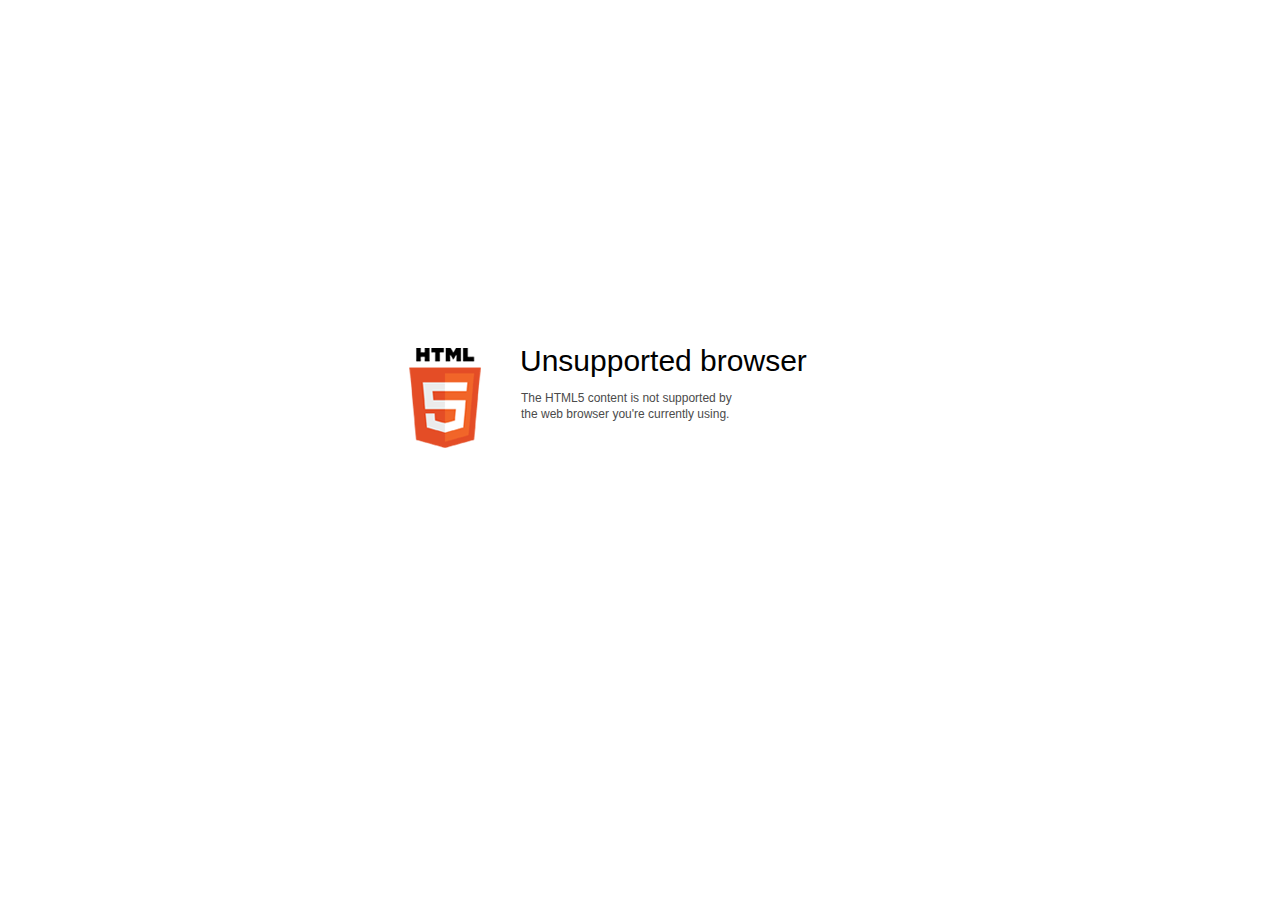
<file: data/html5-unsupported.html>
﻿<html>
<head>
    <meta http-equiv="Content-Type" content="text/html;charset=utf-8"/>
    <meta name="viewport" content="width=device-width,initial-scale=1,maximum-scale=1">
    <meta name="format-detection" content="telephone=no">
    <meta name="apple-mobile-web-app-capable" content="yes">
    <meta name="apple-mobile-web-app-status-bar-style" content="black">
    <meta http-equiv="X-UA-Compatible" content="IE=edge">
    <meta name="msapplication-tap-highlight" content="no" />
    <title>Update your Web browser</title>
    <style>
        body {
            background: #fff;
        }

        .container {
            background: url(html5.png) no-repeat;
            position: absolute;
            width: 405px;
            height: 100px;

            top: 50%;
            margin-top: -102px;
            left: 50%;
            margin-left: -231px;
        }

        .title {
            left: 111px;
            width: 290px;
            height: 20px;
            font-family: Arial;
            font-size: 30px;
            color: #000;
            position: absolute;
            line-height: 28px;
            top: -1px;
        }
        
        .message {
            font-family: Arial;
            font-size: 12px;
            color: #4b4b4b;
            line-height: 16px;
            padding-top: 15px;
            padding-left: 1px;
        }
    </style>
</head>
<body>
<div class="container" id="container">
    <div class="title">Unsupported browser
        <div class="message">The HTML5 content is not supported by<br>the web browser you're currently using.</div>
    </div>
</div>
</div>
</body>
</html>
</file>
